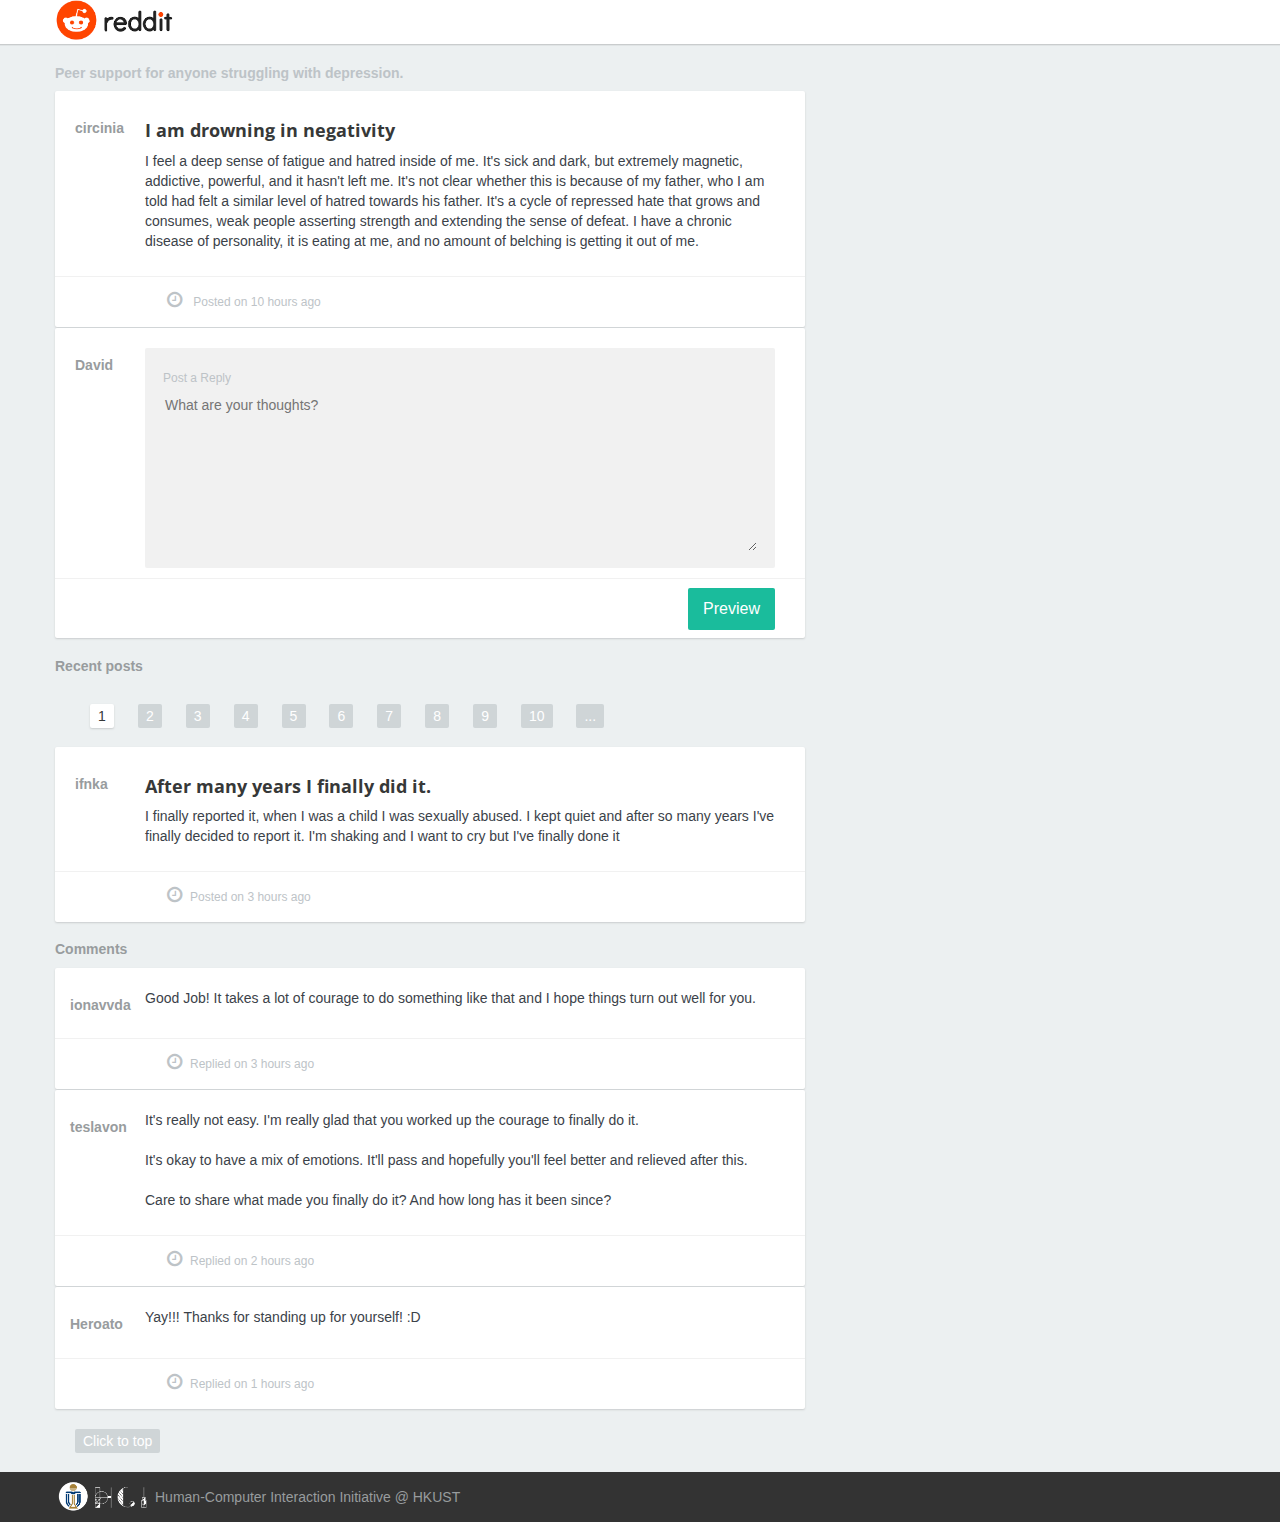
<file: forum_website/index.html>
<!DOCTYPE html>
<html lang="en">

<head>
    <meta charset="utf-8">
    <meta name="viewport" content="width=device-width, initial-scale=1">
    <title>		Mental Health Forum </title>

    <link rel="icon" href="reddit.png">

    <!-- Bootstrap -->
    <link href="css/bootstrap.min.css" rel="stylesheet">

    <!-- Custom -->
    <link href="css/custom.css" rel="stylesheet">

    <!-- HTML5 Shim and Respond.js IE8 support of HTML5 elements and media queries -->
    <!-- WARNING: Respond.js doesn't work if you view the page via file:// -->
    <!--[if lt IE 9]>
    <script src="https://oss.maxcdn.com/libs/html5shiv/3.7.0/html5shiv.js"></script>
    <script src="https://oss.maxcdn.com/libs/respond.js/1.4.2/respond.min.js"></script>
    <![endif]-->

    <!-- fonts -->
    <link
        href='http://fonts.googleapis.com/css?family=Open+Sans:300italic,400italic,600italic,700italic,800italic,400,300,600,700,800'
        rel='stylesheet' type='text/css'>
    <link rel="stylesheet" href="font-awesome-4.0.3/css/font-awesome.min.css">

    <!-- CSS STYLE-->
    <link rel="stylesheet" type="text/css" href="css/style.css" media="screen" />

    <!-- SLIDER REVOLUTION 4.x CSS SETTINGS -->
    <link rel="stylesheet" type="text/css" href="rs-plugin/css/settings.css" media="screen" />
    <script src="analyse.js"></script>

</head>

<body class="topic">

    <!-- <div class="container-fluid"> -->

    <!-- Slider -->
    <!-- <div class="tp-banner-container"> -->
    <!-- <div class="tp-banner"> -->
    <!-- <ul> -->
    <!-- SLIDE  -->
    <!-- <li data-transition="fade" data-slotamount="7" data-masterspeed="1500"> -->
    <!-- MAIN IMAGE -->
    <!-- <img src="images/slide.jpg" alt="slidebg1" data-bgfit="cover" data-bgposition="left top" -->
    <!-- data-bgrepeat="no-repeat"> -->
    <!-- LAYERS -->
    <!-- </li> -->
    <!-- </ul> -->
    <!-- </div> -->
    <!-- </div> -->
    <!-- //Slider -->
    <!-- </div> -->


        <div class="headernav" >
            <div class="container" >
                <div class="row" >
                    <div class="col-lg-1 col-xs-3 col-sm-2 col-md-2 logo "><img
                                src="reddit-long.png" height="40" width="120" alt="" /></div>
                    <!--<div class="col-lg-4 col-xs-12 col-sm-5 col-md-4 selecttopic">-->
                        <!--/r/depression-->
                    <!--</div>-->

                    <!--<div class="col-lg-4 col-xs-12 col-sm-5 col-md-4 avt">-->
                        <!--&lt;!&ndash;<div class="stnt pull-left">&ndash;&gt;-->
                            <!--&lt;!&ndash;<form action="03_new_topic.html" method="post" class="form">&ndash;&gt;-->
                                <!--&lt;!&ndash;<button class="btn btn-primary">Start New Topic</button>&ndash;&gt;-->
                            <!--&lt;!&ndash;</form>&ndash;&gt;-->
                        <!--&lt;!&ndash;</div>&ndash;&gt;-->
                        <!--&lt;!&ndash;<div class="env pull-left"><i class="fa fa-envelope"></i></div>&ndash;&gt;-->

                        <!--&lt;!&ndash;<div class="avatar pull-left dropdown">&ndash;&gt;-->
                            <!--&lt;!&ndash;<a data-toggle="dropdown" href="#"><img src="images/avatar.jpg" alt="" /></a> <b&ndash;&gt;-->
                                <!--&lt;!&ndash;class="caret"></b>&ndash;&gt;-->
                            <!--&lt;!&ndash;<div class="status green">&nbsp;</div>&ndash;&gt;-->
                            <!--&lt;!&ndash;<ul class="dropdown-menu" role="menu">&ndash;&gt;-->
                                <!--&lt;!&ndash;<li role="presentation"><a role="menuitem" tabindex="-1" href="#">My Profile</a></li>&ndash;&gt;-->
                                <!--&lt;!&ndash;<li role="presentation"><a role="menuitem" tabindex="-2" href="#">Inbox</a></li>&ndash;&gt;-->
                                <!--&lt;!&ndash;<li role="presentation"><a role="menuitem" tabindex="-3" href="#">Log Out</a></li>&ndash;&gt;-->
                                <!--&lt;!&ndash;<li role="presentation"><a role="menuitem" tabindex="-4"&ndash;&gt;-->
                                        <!--&lt;!&ndash;href="04_new_account.html">Create account</a></li>&ndash;&gt;-->
                            <!--&lt;!&ndash;</ul>&ndash;&gt;-->
                        <!--&lt;!&ndash;</div>&ndash;&gt;-->
                        <!--<div class="clearfix"></div>-->
                    <!--</div>-->
                </div>
            </div>
        </div>



    <section class="content">
        <div class="container">
            <div class="row">
                <div class="col-lg-8 breadcrumbf">
                    <h3>Peer support for anyone struggling with depression.</h3>
                </div>
            </div>
        </div>


        <div class="container">


            <div class="row col-lg-8 col-md-8">
                <div>

                    <!-- POST -->
                    <div class="post beforepagination">
                        <div class="topwrap">
                            <div class="userinfo pull-left">
                                <div class="avatar">
                                    <h5 style="font-weight: bold" id="OP-name">circinia</h5>
                                </div>


                            </div>
                            <div class="posttext pull-left">
                                <h2 style="font-weight: bold" id="OP-title">I am drowning in negativity</h2>
                                <p style="color: #3b4249" id="OP-content">
                                    I feel a deep sense of fatigue and hatred inside of me. It's sick and dark, but extremely magnetic, addictive, powerful, and it hasn't left me. It's not clear whether this is because of my father, who I am told had felt a similar level of hatred towards his father. It's a cycle of repressed hate that grows and consumes, weak people asserting strength and extending the sense of defeat. I have a chronic disease of personality, it is eating at me, and no amount of belching is getting it out of me.
                                </p>
                            </div>
                            <div class="clearfix"></div>
                        </div>
                        <div class="postinfobot">
                            <div class="posted pull-left"><i class="fa fa-clock-o"></i> Posted on 10 hours ago</div>

                            <div class="clearfix"></div>
                        </div>
                    </div><!-- POST -->

                    <div class="paginationf">
                        <!--<div class="pull-left"><a href="#" class="prevnext"><i class="fa fa-angle-left"></i></a></div>-->
                        <!-- <div class="pull-left">
                            <ul class="paginationforum">
                                <li class="hidden-xs"><a href="#">Your Reply</a></li>
                            </ul>
                        </div> -->
                        <!--<div class="pull-left"><a href="#" class="prevnext last"><i class="fa fa-angle-right"></i></a></div>-->
                        <div class="clearfix"></div>
                    </div>

                    <!-- POST -->
                    <div class="post" style="height: 310px; margin-top: 1px">
                        <!--<form  class="form" >-->
                            <div class="topwrap" style="height: 250px">
                                <div class="userinfo pull-left">
                                    <div class="avatar">
                                        <h5 style="font-weight: bold">David</h5>
                                    </div>

                                </div>
                                <div class="posttext pull-left">
                                    <div class="textwraper" style="height: 220px">
                                        <div class="postreply">Post a Reply</div>
                                        <textarea name="reply" id="reply"
                                            placeholder="What are your thoughts?" style="height: 160px;color: #3b4249"></textarea>
                                    </div>
                                </div>
                                <div class="clearfix"></div>
                            </div>
                            <div class="postinfobot">

                                <!--<div class="notechbox pull-left">-->
                                <!--<input type="checkbox" name="note" id="note" class="form-control" />-->
                                <!--</div>-->


                                <div class="pull-right postreply">
                                    <!--<div class="pull-left smile"><a href="#"><i class="fa fa-smile-o"></i></a></div>-->
                                    
                                    <div id='submit_btn' class="pull-left" style='display: none'>
                                       <button onclick='submit_one()' class="btn btn-primary" style="margin-right: 10px">Continue to submit</button>
                                       &nbsp &nbsp &nbsp &nbsp &nbsp &nbsp &nbsp &nbsp &nbsp &nbsp &nbsp &nbsp &nbsp &nbsp &nbsp &nbsp &nbsp &nbsp &nbsp &nbsp &nbsp &nbsp &nbsp &nbsp &nbsp
                                       &nbsp &nbsp &nbsp &nbsp &nbsp &nbsp &nbsp &nbsp &nbsp &nbsp &nbsp &nbsp &nbsp &nbsp &nbsp &nbsp &nbsp &nbsp &nbsp &nbsp &nbsp &nbsp &nbsp &nbsp &nbsp
                                       
                                    </div>
                                    <div class="pull-left">
                                        <button id='preview_btn' onclick='preview()' class="btn btn-primary">Preview</button>
                                    </div>
                                    <div class="clearfix"></div>
                                </div>


                                <!-- <div class="clearfix"></div> -->
                            </div>
                        <!--</form>-->
                    </div><!-- POST -->



                    <div class="paginationf">
                        <!--<div class="pull-left"><a href="#" class="prevnext"><i class="fa fa-angle-left"></i></a></div>-->
                        <div class="pull-left">
                            <h3>Recent posts</h3>
                            <!-- <ul class="paginationforum">
                                <li class="hidden-xs"><a>Other Posts That you may Learn from.</a></li>
                            </ul> -->
                        </div>
                        <!--<div class="pull-left"><a href="#" class="prevnext last"><i class="fa fa-angle-right"></i></a></div>-->
                        <div class="clearfix"></div>
                    </div>

                    <div class="container">
                        <div class="col-lg-8 col-xs-12 col-md-8">
                            <div class="pull-left">
                                <ul class="paginationforum">
                                    <li onclick="changePage(this.id)" id="bp1" ><a class="active" id="tp1">1</a></li>
                                    <li onclick="changePage(this.id)" id="bp2"><a id="tp2">2</a></li>
                                    <li onclick="changePage(this.id)" id="bp3"><a id="tp3">3</a></li>
                                    <li onclick="changePage(this.id)" id="bp4"><a id="tp4">4</a></li>
                                    <li onclick="changePage(this.id)" id="bp5"><a id="tp5">5</a></li>
                                    <li onclick="changePage(this.id)" id="bp6"><a id="tp6">6</a></li>
                                    <li onclick="changePage(this.id)" id="bp7"><a id="tp7">7</a></li>
                                    <li onclick="changePage(this.id)" id="bp8"><a id="tp8">8</a></li>
                                    <li onclick="changePage(this.id)" id="bp9"><a id="tp9">9</a></li>
                                    <li onclick="changePage(this.id)" id="bp10"><a id="tp10">10</a></li>
                                    <li ><a>...</a></li>
                                </ul>
                            </div>
                        </div>
                    </div>

                    <div class="container" style="width: 1140px">
                        <div class="row" id="sampleQuestion" >

                            <!--First Page-->
                            <div class="col-lg-8 col-md-8" id='Page1' >

                                <!-- POST -->
                                <div class="post beforepagination">
                                    <div class="topwrap">
                                        <div class="userinfo pull-left">
                                            <div class="avatar">
                                            <h5 style="font-weight: bold">ifnka</h5>
                                            </div>
                                        </div>
                                        <div class="posttext pull-left">
                                            <h2 style="font-weight: bold">After many years I finally did it.</h2>
                                            <p style="color: #3b4249">I finally reported it, when I was a child I was sexually abused.
                                                I kept quiet and after so many years I've finally decided to report it.
                                                I'm shaking and I want to cry but I've finally done it</p>
                                        </div>
                                        <div class="clearfix"></div>
                                        <div class="postinfobot">
                                            <!--<p>Replies for the first post</p>-->
                                            <div class="posted pull-left"><i class="fa fa-clock-o"></i>Posted on 3 hours ago</div>

                                            <div class="clearfix"></div>
                                        </div>
                                    </div>

                                </div><!-- POST -->

                                <div class="paginationf">
                                    <div class="pull-left">
                                        <h3>Comments</h3>

                                    </div>
                                    <div class="clearfix"></div>
                                </div>

                                <!--&lt;!&ndash; POST &ndash;&gt;-->
                                <div class="post" >

                                    <div class="topwrap">
                                        <div class="userinfo pull-left">
                                            <h5 style="font-weight: bold">ionavvda</h5>
                                        </div>
                                        <div class="posttext pull-left">
                                            <p>Good Job! It takes a lot of courage to do something like that and I hope things turn out well for you.</p>
                                        </div>
                                        <div class="clearfix"></div>
                                    </div>
                                    <div class="postinfobot">


                                        <div class="posted pull-left"><i class="fa fa-clock-o"></i>Replied on 3
                                            hours ago</div>

                                        <div class="clearfix"></div>
                                    </div>
                                </div>

                                <!--&lt;!&ndash; POST &ndash;&gt;-->
                                <div class="post">

                                    <div class="topwrap">
                                        <div class="userinfo pull-left">
                                            <h5 style="font-weight: bold">teslavon</h5>
                                        </div>
                                        <div class="posttext pull-left">
                                            <p>
                                                It's really not easy. I'm really glad that you worked up the courage to finally do it. <br><br>
                                                It's okay to have a mix of emotions. It'll pass and hopefully you'll feel better and relieved after this. <br><br>
                                                Care to share what made you finally do it? And how long has it been since?

                                            </p>
                                        </div>
                                        <div class="clearfix"></div>
                                    </div>
                                    <div class="postinfobot">
                                        <div class="posted pull-left"><i class="fa fa-clock-o"></i>Replied on 2
                                            hours ago</div>
                                        <div class="clearfix"></div>
                                    </div>
                                </div>
                                <!-- POST -->
                                <!--&lt;!&ndash; POST &ndash;&gt;-->
                                <div class="post" >

                                    <div class="topwrap">
                                        <div class="userinfo pull-left">
                                            <h5 style="font-weight: bold">Heroato</h5>
                                        </div>
                                        <div class="posttext pull-left">
                                            <p>
                                                Yay!!! Thanks for standing up for yourself! :D

                                            </p>
                                        </div>
                                        <div class="clearfix"></div>
                                    </div>
                                    <div class="postinfobot">
                                        <div class="posted pull-left"><i class="fa fa-clock-o"></i>Replied on 1
                                            hours ago</div>
                                        <div class="clearfix"></div>
                                    </div>
                                </div>
                                <!-- POST -->
                            </div>


                            <!--Second Page-->
                            <div class="col-lg-8 col-md-8" id="Page2" style='display:none;'>

                                <!-- POST -->
                                <div class="post beforepagination">
                                    <div class="topwrap">
                                        <div class="userinfo pull-left">
                                            <div class="avatar">
                                                <h5 style="font-weight: bold">Deadrose</h5>
                                            </div>
                                        </div>
                                        <div class="posttext pull-left">
                                            <h2 style="font-weight: bold">Is anyone there to read this right now? I hope so.
                                            </h2>
                                            <p style="color: #3b4249">I had a very rough night tonight. I've been crying slowly for about an hour now.
                                                I'm actually trying to get some sleep, but there's stuff eating at me. <br>

                                                I got into an argument with my husband. Well, I wouldn't say argument really, but it was a heart wrenching conversation.
                                                Right now, my husband is 200+ miles away for some Army stuff and won't be home for 2 weeks. He's very stressed about not
                                                being here because we may be expecting and I have some other stuff going on. <br>

                                                Tonight, his stress got to him and he got very insecure about things. It happens rarely, he's getting help, but tonight,
                                                I can't stop thinking about it. I've been laying down, thinking about it, reading it over. <br>

                                                I struggle with my own issues, depression being a major one, and I feel so crappy over what happened. I'm beating myself up over it.
                                                Eating myself alive. I feel like a failed wife. A failed best friend. I'm supposed to be there for him, to help, and I can't. He's
                                                so far away. I try to over the phone or text, but it doesn't help. I don't know what to do. I'm not suicidal, but I really just wanted
                                                to vent I guess. My eyes hurt from the amount of crying I've done. Idk when I'll stop, but ik I will eventually. <br>

                                                Anyway, thank you for reading this post. Writing helped a lot, so thank you.</p>
                                        </div>
                                        <div class="clearfix"></div>
                                        <div class="postinfobot">
                                            <!--<p>Replies for the first post</p>-->
                                            <div class="posted pull-left"><i class="fa fa-clock-o"></i>Posted on 5 hours ago</div>

                                            <div class="clearfix"></div>
                                        </div>
                                    </div>

                                </div><!-- POST -->

                                <div class="paginationf">
                                    <div class="pull-left">
                                        <h3>Comments</h3>

                                    </div>
                                    <div class="clearfix"></div>
                                </div>

                                <!--&lt;!&ndash; POST &ndash;&gt;-->
                                <div class="post" >

                                    <div class="topwrap">
                                        <div class="userinfo pull-left">
                                            <h5 style="font-weight: bold">salvyg12</h5>
                                        </div>
                                        <div class="posttext pull-left">
                                            <p>Your husband obviously loves you and love him as well, and that is beautiful on its own.
                                                And you have a baby, the child of the love of your life, so technically hes not far away but
                                                instead with you embracing your love and warmth. And when your husband comes back you embrace
                                                his love and warmth</p>
                                        </div>
                                        <div class="clearfix"></div>
                                    </div>
                                    <div class="postinfobot">

                                        <div class="posted pull-left"><i class="fa fa-clock-o"></i>Replied on 5
                                            hours ago</div>
                                        <div class="clearfix"></div>
                                    </div>
                                </div><!-- POST -->

                                <!--POST-->
                                <div class="post">

                                    <div class="topwrap">
                                        <div class="userinfo pull-left">
                                            <h5 style="font-weight: bold">snowom</h5>
                                        </div>
                                        <div class="posttext pull-left">
                                            <p>we all cycle through periods of happy and well not happy. you do not need to fix
                                                it all you need to do is listen we are all human at the end of the day and thus it is
                                                impossible for us to "fix" everything for our SO but we can try and be supportive but
                                                don't let you paint yourself into a corner thinking support means you need to fix it
                                                at most it could just be replying that you love him and you understand so in a few hours
                                                time he can look at the phone and think damn she does care</p>
                                        </div>
                                        <div class="clearfix"></div>
                                    </div>
                                    <div class="postinfobot">

                                        <div class="posted pull-left"><i class="fa fa-clock-o"></i>Replied on 4
                                            hours ago</div>
                                        <div class="clearfix"></div>
                                    </div>
                                </div>
                                <!--POST-->

                                <!--POST-->
                                <div class="post">

                                    <div class="topwrap">
                                        <div class="userinfo pull-left">
                                            <h5 style="font-weight: bold">salvyg12</h5>
                                        </div>
                                        <div class="posttext pull-left">
                                            <p>He just misses you, and you miss him. Just think about how hard you will
                                                hold him and he comes home. Think about his ear against your belly and
                                                all the delicious food you can eat together</p>
                                        </div>
                                        <div class="clearfix"></div>
                                    </div>
                                    <div class="postinfobot">

                                        <div class="posted pull-left"><i class="fa fa-clock-o"></i>Replied on 4
                                            hours ago</div>
                                        <div class="clearfix"></div>
                                    </div>
                                </div>
                                <!--EPOST-->




                            </div>

                            <!--Third Page-->
                            <div class="col-lg-8 col-md-8" id="Page3" style='display:none;'>
                                <!-- POST -->
                                <div class="post beforepagination">
                                    <div class="topwrap">
                                        <div class="userinfo pull-left">
                                            <div class="avatar">
                                                <h5 style="font-weight: bold">negahk</h5>
                                            </div>
                                        </div>
                                        <div class="posttext pull-left">
                                            <h2 style="font-weight: bold">Is it possible to function without antidepressants?
                                            </h2>
                                            <p style="color: #3b4249">Hey guys, so I really need some insight from others. As the title says,
                                                I would like to know about anyone’s experiences with antidepressants and (if possible) those who stopped using them.

                                                A lil of a backstory of myself, my entire life I’ve never really known a life where I appreciated myself, I always thought,
                                                well, not being here was the better option. As I grew older and honestly learned about mental illness, I found support in
                                                different places to which brings me to where I am now. It was a PROCESS let me tell you, but now I can genuinely say I feel better,
                                                I’ve been able to experience different things in my life that I never considered possible for me, I guess. I know a big influence
                                                to this new (perspective?) in my life is my meds, I know they have helped me a lot, but is it possible to feel this way without them?
                                                If you are living without them, how’s it going? I really appreciate any thoughts, and thanks for making it all the way to the end! ❤️</p>
                                        </div>
                                        <div class="clearfix"></div>
                                        <div class="postinfobot">
                                            <!--<p>Replies for the first post</p>-->
                                            <div class="posted pull-left"><i class="fa fa-clock-o"></i>Posted on 5 hours ago</div>

                                            <div class="clearfix"></div>
                                        </div>
                                    </div>

                                </div><!-- POST -->

                                <div class="paginationf">
                                    <div class="pull-left">
                                        <h3>Comments</h3>

                                    </div>
                                    <div class="clearfix"></div>
                                </div>

                                <!--&lt;!&ndash; POST &ndash;&gt;-->
                                <div class="post" >

                                    <div class="topwrap">
                                        <div class="userinfo pull-left">
                                            <h5 style="font-weight: bold">blenul</h5>
                                        </div>
                                        <div class="posttext pull-left">
                                            <p>This is really interesting to me. My first bout with antidepressants/antianxiety medication was 4 years ago now,
                                                and it's been an on/off relationship. About a year ago I had a test that concluded I didn't have a the proper
                                                liver enzyme to process most medication. I've never enjoyed the feeling of going and testing medication,
                                                and it's always been something I could potentially use to abuse myself with. <br><br>

                                                So! With that said, I was surprise that when I had stopped entirely taking medication about six-seven months ago
                                                that I was okay. I went through three major life events, and while I felt like crap, I still was here.
                                                I'm just now getting my life back together, but I wouldn't be opposed to trying to get onto something
                                                to try preserving the progress I made. <br><br>

                                                That being said, if you are doing well, I'd advise the whole, "If it ain't broke, don't fix it" mentality.
                                            </p>
                                        </div>
                                        <div class="clearfix"></div>
                                    </div>
                                    <div class="postinfobot">
                                        <div class="posted pull-left"><i class="fa fa-clock-o"></i>Replied on 5
                                            hours ago</div>
                                        <div class="clearfix"></div>
                                    </div>
                                </div><!-- POST -->


                                <div class="post">

                                    <div class="topwrap">
                                        <div class="userinfo pull-left">
                                            <h5 style="font-weight: bold">Azudra</h5>
                                        </div>
                                        <div class="posttext pull-left">
                                            <p>I've stopped taking my antidepressants a few weeks ago. My life sucked,
                                                I had zero energy and a single day of work was enough to make me want to die.
                                                Now without them I seem to have much more energy and I feel less tired. But as
                                                this will be my first day at work after two weeks off I'll see if I'm back to "I
                                                want to die" this afternoon.
                                            </p>
                                        </div>
                                        <div class="clearfix"></div>
                                    </div>
                                    <div class="postinfobot">
                                        <div class="posted pull-left"><i class="fa fa-clock-o"></i>Replied on 3
                                            hours ago</div>
                                        <div class="clearfix"></div>
                                    </div>
                                </div>

                                <div class="post">

                                    <div class="topwrap">
                                        <div class="userinfo pull-left">
                                            <h5 style="font-weight: bold">musica</h5>
                                        </div>
                                        <div class="posttext pull-left">
                                            <p>I have been on and off a couple times. Thankfully while on them I could
                                                learn and teach myself how to create joy and accept it from others without
                                                the help of drugs. However I’m not perfect and should honestly talk with my doctor again.
                                                It’s possible to function without antidepressants, but everyone is different
                                            </p>
                                        </div>
                                        <div class="clearfix"></div>
                                    </div>
                                    <div class="postinfobot">
                                        <div class="posted pull-left"><i class="fa fa-clock-o"></i>Replied on 1
                                            hours ago</div>
                                        <div class="clearfix"></div>
                                    </div>
                                </div>


                                <!--&lt;!&ndash; POST &ndash;&gt;-->
                                <!--<div class="post">-->
                                    <!--<div class="topwrap">-->
                                        <!--<div class="userinfo pull-left">-->
                                            <!--<div class="avatar">-->
                                                <!--<h5 style="font-weight: bold">uvcnka</h5>-->
                                            <!--</div>-->

                                            <!--&lt;!&ndash;<div class="icons">&ndash;&gt;-->
                                            <!--&lt;!&ndash;<img src="images/icon3.jpg" alt="" /><img src="images/icon4.jpg" alt="" /><img src="images/icon5.jpg" alt="" /><img src="images/icon6.jpg" alt="" />&ndash;&gt;-->
                                            <!--&lt;!&ndash;</div>&ndash;&gt;-->
                                        <!--</div>-->
                                        <!--<div class="posttext pull-left">-->

                                            <!--<blockquote>-->
                                                <!--<span class="original">Original Posted by - theguy_21:</span>-->
                                                <!--Did you see that Dove ad pop up in your Facebook feed this year? How-->
                                                <!--about the Geico camel one?-->
                                            <!--</blockquote>-->
                                            <!--<p>Toronto Mayor Rob Ford does not have a bigger fan than "Anchorman's"-->
                                                <!--Ron Burgundy. In fact, Burgundy wants Ford to be re-elected so much,-->
                                                <!--that he agreed to sing the campaign song Brien. The tune in question-->
                                                <!--...</p>-->
                                        <!--</div>-->
                                        <!--<div class="clearfix"></div>-->
                                    <!--</div>-->
                                    <!--<div class="postinfobot">-->

                                        <!--<div class="posted pull-left"><i class="fa fa-clock-o"></i> Posted on : 20-->
                                            <!--Nov @ 9:50am</div>-->
                                        <!--<div class="clearfix"></div>-->
                                    <!--</div>-->
                                <!--</div>&lt;!&ndash; POST &ndash;&gt;-->

                            </div>

                            <!--4th Page-->
                            <div class="col-lg-8 col-md-8" id='Page4' style='display:none;' >

                                <!-- POST -->
                                <div class="post beforepagination">
                                    <div class="topwrap">
                                        <div class="userinfo pull-left">
                                            <div class="avatar">
                                                <h5 style="font-weight: bold">kkmsuf</h5>
                                            </div>
                                        </div>
                                        <div class="posttext pull-left">
                                            <h2 style="font-weight: bold">Anyone else's depression made worse by the way the world is?</h2>
                                            <p style="color: #3b4249">I'm constantly so angry that I have to do all these things i dont
                                                want to do just so i can continue living, which I'm not even interested in doing.
                                                I'm angry I'm in a major that I hate and that the fields I was interested in make so
                                                little money that the field isnt even worth pursuing imo. I'm angry I'm going to have
                                                to work +8 hours a day 5 days a week in a job I dont like, I'm angry that i have to
                                                spend my mornings getting ready and driving to a job i won't like. Ill get shit benefits
                                                and 10 days vacation a year, so for the next 30 years I get to be miserable with the exception
                                                of 10 days out of the year when I can travel which is the only thing I'm interested in anymore.
                                                Probably what makes me the most angry is seeing all these talentless people on YouTube making
                                                millions for being morons while I have to go to school for 4 years to even make a livable wage
                                                and it pisses me off.  I get the whole "life isnt fair" thing but I can't stop being angry about
                                                it and everyday it gets worse.</p>
                                        </div>
                                        <div class="clearfix"></div>
                                        <div class="postinfobot">
                                            <!--<p>Replies for the first post</p>-->
                                            <div class="posted pull-left"><i class="fa fa-clock-o"></i>Posted on 8 hours ago</div>

                                            <div class="clearfix"></div>
                                        </div>
                                    </div>

                                </div><!-- POST -->

                                <div class="paginationf">
                                    <div class="pull-left">
                                        <h3>Comments</h3>

                                    </div>
                                    <div class="clearfix"></div>
                                </div>

                                <!--&lt;!&ndash; POST &ndash;&gt;-->
                                <div class="post" >

                                    <div class="topwrap">
                                        <div class="userinfo pull-left">
                                            <h5 style="font-weight: bold">robyn23</h5>
                                        </div>
                                        <div class="posttext pull-left">
                                            <p>That is basically the reason for my depression. Still not sure if I am actually
                                                depressed, but I have this constant anger for society and the way things are.
                                                I want time, money, so I can do things that I want to do. The world wouldn't be
                                                so bad then. Why does shit have to be like this? It never ends.</p>
                                        </div>
                                        <div class="clearfix"></div>
                                    </div>
                                    <div class="postinfobot">
                                        <div class="posted pull-left"><i class="fa fa-clock-o"></i>Replied on 8
                                            hours ago</div>

                                        <div class="clearfix"></div>
                                    </div>
                                </div>

                                <!--&lt;!&ndash; POST &ndash;&gt;-->
                                <div class="post">

                                    <div class="topwrap">
                                        <div class="userinfo pull-left">
                                            <h5 style="font-weight: bold">dsjafkj</h5>
                                        </div>
                                        <div class="posttext pull-left">
                                            <p>
                                                I don't fucking get it either man. <br><br>

                                                I don't like doing all the things im "supposed " to do, but to succeed in life I need to do those things. It's not in a "this sucks but gets me to a better place" way, I'll do shitty stuff and fun stuff, but none of it is very stimulating, even the good parts, they don't weigh out the bad. So I just suffer untill I die? Guess so lolz.<br><br>

                                                Life isn't fair and people are content with that but I'm not. It sometimes feels like everyone is just lying to themselves to get by.

                                            </p>
                                        </div>
                                        <div class="clearfix"></div>
                                    </div>
                                    <div class="postinfobot">
                                        <div class="posted pull-left"><i class="fa fa-clock-o"></i>Replied on 7
                                            hours ago</div>
                                        <div class="clearfix"></div>
                                    </div>
                                </div>
                                <!-- POST -->
                                <!--&lt;!&ndash; POST &ndash;&gt;-->
                                <div class="post">

                                    <div class="topwrap">
                                        <div class="userinfo pull-left">
                                            <h5 style="font-weight: bold">yhiva</h5>
                                        </div>
                                        <div class="posttext pull-left">
                                            <p>
                                                Dude literally 95% of my problems would be fixed if I got a good 10-20k sum. Now I’m starting to think if I could actually afford food despite all the work I’ve done and I felt like society was trying to help me and genuinely cared about my positive net contribution and wanted to see me to continue being a productive member, I wouldn’t want to just throw everything away and give up. <br><br>

                                                I used to work assembly line moving and packing 50lb boxes literally all day in a chicken plant with overtime. I was exhausted as fuck all the time not to mention all the severe soreness, repetitive strain injuries, biohazards, even a knee infection that could’ve gotten bad. I even got electrocuted a couple times and almost got fingers broken, as a guitarist that’s fun. Insurance, bills, medical, could barely even afford rent anyway. I had to pretend the most excruciating muscle I’ve ever pulled, in my shoulder/arm, didn’t hurt so I wouldn’t lose my job. Now I get debilitating migraines! (Which I call a Job-stopper!) and have severe depression which causes a feedback loop so all this started to topple because there are some days that I’m just not going to come in, which makes it even worse, so what am I supposed to do because I can’t “suck it up?” Who the fuck would be cool with that? I wish I could work like I used to but something changed and I can’t. If this made sense to me and I could fix it then I fucking would and I’d get my life back but it’s not easy, otherwise it wouldn’t be a problem now would it? I really wonder how the actual fuck anyone like me gets anything done, and how to survive with what society expects of you at that point. Oh okay I’ll just die then. Fuck you too. I just feel like the only option I’m given is to endure my agonies and work until my loved ones are gone so I can die seeking desperate relief. Fuck that shit. Even the damn factory was more understanding than other jobs, it got to where I skipped half the days of work sometimes and they never fired me because I worked that fucking hard, I was so valuable to that company that they literally just begged me to show up and gave me hugs when I did. Felt very good at times like that, at least I’m not losing my job and they understand. That was a pocket sense of a community that I think we desperately need and are moving away from as a culture perhaps. Support, like when someone in the village is depressed every neighbor comes together with song and dance and they find them a new purpose and ensure they can reintegrate them into society. In the US you take potentially dangerous drugs that don’t work for half of all people to say the least, and you talk to people you can’t touch about bad things that have happened to you in a small room. I get it but for me it’s not enough, just makes me more poor and angry that there’s no legit way for me to feel better without losing more resources. Well eventually I couldn’t even keep that factory shit up. Restaurants have been far less forgiving. “You gotta come in if ur scheduled u kno” motherfucker I know that, but I’m not coming in some days because I’m throwing up and useless, so I just deserve to get fired and die then because I can’t 100% reliably come into any job anymore? And this is all my fault because any unemployed person is just lazy? How is anyone still working? Nobody’s allowed to get sick or have a fucking day to grieve a horrible tragedy? Because it was relatively fucking easy working in the factory feeling a false sense of security getting that big paycheck every week but I don’t understand how anyone can live like this because at the end of the day it’s not enough. We get sick and die, all of which is paid for. Most of our bills are for essentials and they bankrupt us. Most people work paycheck to paycheck in the us and I am appalled by that, how tf is that acceptable? I remember relating to forest dwellers in Indonesia I think (maybe wrong), they were saying “In the forest we had everything we needed. We had abundance and lived in harmony with nature. Now we only worry about money, and it is so hard to get. We struggle all the time now.” I’ve worked my ass off and all I feel I’ve gotten for it is depressed, into a hole of despair that I’ve spent my life wary of and then used all my savings trying to get out of. Now it’s like I’m at rock bottom but somehow worse than when I started. I can’t climb up the ladder because all the bottom rungs are gone and I’m too broken to jump anymore. I have lost faith in the system of “work hard and you’ll do alright in life” because I’ve tried to do literally everything I could to build a live worth living and instead I feel like I’ve been not only spat at in my face, but society kicks me in the teeth while I’m down asking for help and says it’s not good enough. I feel I have done everything right and yet I am punished for excelling. I often feel like I have discovered to my horror that a machine-like matrix of self-justifying cultural lies has captured me and enslaved me as a pack mule, and I am forced against my will to conform, or to suffer as myself and die. The truth is that I still work very hard even if our culture refuses to acknowledge it as real work. I for example compose lengthy complex songs, make paintings in many styles, all kinds of art and other tangible things that I know are valuable to people and I could even live off it if I suffered long enough to get the ball rolling. I have decided that I will never work in the way these people want me to because I can never be anything other than what I am. I will suffer to do MY work. I think it is unreasonable to expect someone to cut off their edges to conform if it would destroy them. I think of the picture with the line of different animals in front of a tree with the monkey, standing next to the fish in a bowl. And the test for “fairness” is that everyone climbs the same tree. The monkeys are like fuck yeah and the fish obviously realize this is bullshit and unfair to them but this is a climber’s world and if they were ‘reasonable’ they’d adapt. Well if we’re honest with ourselves we know there are different measuring sticks for success and we can’t expect everyone to live exactly the same way. Everyone has strengths and weaknesses that are unique and benefit society in completely different ways and it would be cool if the system encouraged us to focus on our strengths like funneling into technical schools or whatever. (Rather than “if you can’t fly you’re fucked but you can only blame your own genetics.”) Schooling especially should ideally function like a sorting system to help people find their best fit into society, rather than making everyone chase and worry about numbers and marks and that’s it. So much to talk about, hope this isn’t too disjointed or confusing to read. I relate to a lot and there’s so much to say.

                                            </p>
                                        </div>
                                        <div class="clearfix"></div>
                                    </div>
                                    <div class="postinfobot">
                                        <div class="posted pull-left"><i class="fa fa-clock-o"></i>Replied on 6
                                            hours ago</div>
                                        <div class="clearfix"></div>
                                    </div>
                                </div>
                                <!-- POST -->
                                <div class="post" >

                                    <div class="topwrap">
                                        <div class="userinfo pull-left">
                                            <h5 style="font-weight: bold">nzbvbf</h5>
                                        </div>
                                        <div class="posttext pull-left">
                                            <p>
                                                Not only exactly this, but I KNOW my depression is worse by social media/technology advancements. I have to use social media for a business I own, so deleting it is not an option. I hate always carrying a phone on me and pointlessly scrolling. I just want to throw it away and forget everything I’ve known about the internet being at my fingertips.
                                            </p>
                                        </div>
                                        <div class="clearfix"></div>
                                    </div>
                                    <div class="postinfobot">
                                        <div class="posted pull-left"><i class="fa fa-clock-o"></i>Replied on 6
                                            hours ago</div>
                                        <div class="clearfix"></div>
                                    </div>
                                </div>



                            </div>

                            <!--5th Page-->
                            <div class="col-lg-8 col-md-8" id='Page5' style='display:none;'>

                                <!-- POST -->
                                <div class="post beforepagination">
                                    <div class="topwrap">
                                        <div class="userinfo pull-left">
                                            <div class="avatar">
                                                <h5 style="font-weight: bold">Merlock</h5>
                                            </div>
                                        </div>
                                        <div class="posttext pull-left">
                                            <h2 style="font-weight: bold">It's the boredom that's killing me
                                            </h2>
                                            <p style="color: #3b4249">One of the reasons it took me so long to clue into the fact that I had depression is because for me depression isn't sadness or anger (although it can be that too), it's boredom. I remember being a little girl and telling my mother I was bored to which she would often offer suggestions of what I could do and I'd feel bereft because bored to me didn't mean not having anything to do, it was that I wasn't interested in anything, and why didn't my mother understand this?<br><br>

                                                I'm still bored. I'm so bored it's killing me.<br><br>

                                                While I was in school I was able to tell myself that my situation was temporary, that it would get better, that I'd get a job I actually enjoyed, a place of my own that I would actually be happy to live in and look after, hobbies, perhaps a life partner and a cat that I would enjoy spending time with. I tried to fool myself into thinking that I'd suddenly become interested in things, that I wouldn't mind going to work, that I'd actually want to take care of myself and my things, that I'd actually be interested enough in other people to want to make friends and have a romantic relationship, but now all I can see before me is an endless expanse of boredom.<br><br>

                                                Work is boring, chores are boring, people are boring, life is boring, and I just want it all to end. I'm not a thrill seeker (I'm too anxious for that), but even if you were to ask me how I felt about vacations or amusement parks my answer would be "It was boring" could scare me half to death but I've been scared half to death a thousand times and that makes it boring.<br><br>

                                                I somehow feel that I've done everything there is to do in life even though there is obviously a lot I haven't done. But I feel so numb to it all it feels like it doesn't matter, I can predict how something like marriage or retirement or kids would make me feel: bored, so why does it matter if I actually experience these things or not?<br><br>

                                                It's funny in a sardonic sort of way that the cure for this boredom, this anhedonia, is to do the things I used to enjoy, but I don't remember ever enjoying something, depression hit me too early in life for me to even develop hobbies or discover things I liked. It seems like such a silly reason to contemplate killing yourself over, to end it because you're bored, but if you think of life in terms of a video game is that not what you do? If you don't like the game you quit, if you're bored with it you probably don't like it. So why am I still playing?<br><br>
                                            </p>
                                        </div>
                                        <div class="clearfix"></div>
                                        <div class="postinfobot">
                                            <!--<p>Replies for the first post</p>-->
                                            <div class="posted pull-left"><i class="fa fa-clock-o"></i>Posted on 15 hours ago</div>

                                            <div class="clearfix"></div>
                                        </div>
                                    </div>

                                </div><!-- POST -->

                                <div class="paginationf">
                                    <div class="pull-left">
                                        <h3>Comments</h3>

                                    </div>
                                    <div class="clearfix"></div>
                                </div>

                                <!--&lt;!&ndash; POST &ndash;&gt;-->
                                <div class="post">

                                    <div class="topwrap">
                                        <div class="userinfo pull-left">
                                            <h5 style="font-weight: bold">ss-squad</h5>
                                        </div>
                                        <div class="posttext pull-left">
                                            <p>Probably because you're bound to your biology and your self-preservation instinct is still dominant. At least that's what I think is the case with me.<br><br>

                                                The boredom's killing me as well. I might enjoy something for a few days at best but whatever interest there was quickly fades and feels forced and artificial. Each day that passes feels terribly empty and unnecessary. I'm even starting to get bored of pot which has been my only relief for the past months lol. I think a good question that summarizes all of this is simply "why?" (not enough energy/motivation to come up with the rest)</p>
                                        </div>
                                        <div class="clearfix"></div>
                                    </div>
                                    <div class="postinfobot">


                                        <div class="posted pull-left"><i class="fa fa-clock-o"></i>Replied on 14
                                            hours ago</div>

                                        <div class="clearfix"></div>
                                    </div>
                                </div>

                                <!--&lt;!&ndash; POST &ndash;&gt;-->
                                <div class="post">

                                    <div class="topwrap">
                                        <div class="userinfo pull-left">
                                            <h5 style="font-weight: bold">fnmabf</h5>
                                        </div>
                                        <div class="posttext pull-left">
                                            <p>
                                                I understand as a drug user who is now on probation. My brain is fried. This particular Reddit is a great distraction though. Been over a year and I still got at least one year to go. Could be more if my PO so wills it.

                                            </p>
                                        </div>
                                        <div class="clearfix"></div>
                                    </div>
                                    <div class="postinfobot">
                                        <div class="posted pull-left"><i class="fa fa-clock-o"></i>Replied on 10
                                            hours ago</div>
                                        <div class="clearfix"></div>
                                    </div>
                                </div>
                                <!-- POST -->
                                <!--&lt;!&ndash; POST &ndash;&gt;-->
                                <div class="post" >

                                    <div class="topwrap">
                                        <div class="userinfo pull-left">
                                            <h5 style="font-weight: bold">vanlva</h5>
                                        </div>
                                        <div class="posttext pull-left">
                                            <p>
                                                https://amp.mindbodygreen.com/articles/5-things-everyone-should-know-about-acceptance--13730 <br><br>

                                                https://www.psychologytoday.com/us/blog/your-emotional-meter/201708/important-tips-how-let-go-and-free-yourself
                                            </p>
                                        </div>
                                        <div class="clearfix"></div>
                                    </div>
                                    <div class="postinfobot">
                                        <div class="posted pull-left"><i class="fa fa-clock-o"></i>Replied on 9
                                            hours ago</div>
                                        <div class="clearfix"></div>
                                    </div>
                                </div>
                                <!-- POST -->
                            </div>

                            <!--6th Page-->
                            <div class="col-lg-8 col-md-8" id='Page6' style='display:none;'>

                                <!-- POST -->
                                <div class="post beforepagination">
                                    <div class="topwrap">
                                        <div class="userinfo pull-left">
                                            <div class="avatar">
                                                <h5 style="font-weight: bold">bvjvjaf</h5>
                                            </div>
                                        </div>
                                        <div class="posttext pull-left">
                                            <h2 style="font-weight: bold">Need advice</h2>
                                            <p style="color: #3b4249">Hi I’ve never learned how to talk about my feelings but I want to, I just don’t know where to start and how to not feel like i look like I’m just begging for attention when I genuinely need to talk it all out and to work things down inside of me. How can I change this? How can I not feel so awkward about it all? Where’s a good place to start or is it kinda just to late and I’m stuck like chuck? Please help, yours truly, a sad individual. Thank you</p>
                                        </div>
                                        <div class="clearfix"></div>
                                        <div class="postinfobot">
                                            <!--<p>Replies for the first post</p>-->
                                            <div class="posted pull-left"><i class="fa fa-clock-o"></i>Posted on 20 hours ago</div>

                                            <div class="clearfix"></div>
                                        </div>
                                    </div>

                                </div><!-- POST -->

                                <div class="paginationf">
                                    <div class="pull-left">
                                        <h3>Comments</h3>

                                    </div>
                                    <div class="clearfix"></div>
                                </div>

                                <!--&lt;!&ndash; POST &ndash;&gt;-->
                                <div class="post">

                                    <div class="topwrap">
                                        <div class="userinfo pull-left">
                                            <h5 style="font-weight: bold">buzzion</h5>
                                        </div>
                                        <div class="posttext pull-left">
                                            <p>is there anybody in your life that you can trust/confide in to talk about how you’ve been feeling? <br><br>

                                                they may not be able to do much to help, but it’s a small step in a big direction, learning how to express how you feel.</p>
                                        </div>
                                        <div class="clearfix"></div>
                                    </div>
                                    <div class="postinfobot">


                                        <div class="posted pull-left"><i class="fa fa-clock-o"></i>Replied on 18
                                            hours ago</div>

                                        <div class="clearfix"></div>
                                    </div>
                                </div>

                                <!--&lt;!&ndash; POST &ndash;&gt;-->
                                <div class="post">

                                    <div class="topwrap">
                                        <div class="userinfo pull-left">
                                            <h5 style="font-weight: bold">nijog94</h5>
                                        </div>
                                        <div class="posttext pull-left">
                                            <p>
                                                you can try talking to a diary first

                                            </p>
                                        </div>
                                        <div class="clearfix"></div>
                                    </div>
                                    <div class="postinfobot">
                                        <div class="posted pull-left"><i class="fa fa-clock-o"></i>Replied on 15
                                            hours ago</div>
                                        <div class="clearfix"></div>
                                    </div>
                                </div>
                                <!-- POST -->
                                <!--&lt;!&ndash; POST &ndash;&gt;-->
                                <div class="post" >

                                    <div class="topwrap">
                                        <div class="userinfo pull-left">
                                            <h5 style="font-weight: bold">Oslzy</h5>
                                        </div>
                                        <div class="posttext pull-left">
                                            <p>
                                                Honestly the best place to go is your doctor. They will set you up with a therapist who will listen and talk to you. And if you are in need of it will prescribe you medication to help. I need to do this myself but i feel awkward asking for help and am scared they will think im lying.

                                            </p>
                                        </div>
                                        <div class="clearfix"></div>
                                    </div>
                                    <div class="postinfobot">
                                        <div class="posted pull-left"><i class="fa fa-clock-o"></i>Replied on 14
                                            hours ago</div>
                                        <div class="clearfix"></div>
                                    </div>
                                </div>
                                <!-- POST -->
                            </div>

                            <!--7th Page-->
                            <div class="col-lg-8 col-md-8" id='Page7' style='display:none;'>

                                <!-- POST -->
                                <div class="post beforepagination">
                                    <div class="topwrap">
                                        <div class="userinfo pull-left">
                                            <div class="avatar">
                                                <h5 style="font-weight: bold">randozh</h5>
                                            </div>
                                        </div>
                                        <div class="posttext pull-left">
                                            <h2 style="font-weight: bold">I finally got the call.
                                            </h2>
                                            <p style="color: #3b4249">So my mom has been battling cancer for the past couple of years and is losing to it. We tried everything. Chemo and treatment. Nothing was working. So she decided that she was done fighting and went into hospice in January. I just got the call that it was almost her time. The hospice nurses suggested that all of her children visit her. <br><br>

                                                She has been in hospice for so long. It was a waiting game for my family and she was suffering for so long. I knew this was happening but it still caught me off guard. I don’t know. I’m just numb and speechless right now.<br><br>

                                                Thanks for reading.</p>
                                        </div>
                                        <div class="clearfix"></div>
                                        <div class="postinfobot">
                                            <!--<p>Replies for the first post</p>-->
                                            <div class="posted pull-left"><i class="fa fa-clock-o"></i>Posted on 1 day ago</div>

                                            <div class="clearfix"></div>
                                        </div>
                                    </div>

                                </div><!-- POST -->

                                <div class="paginationf">
                                    <div class="pull-left">
                                        <h3>Comments</h3>

                                    </div>
                                    <div class="clearfix"></div>
                                </div>

                                <!--&lt;!&ndash; POST &ndash;&gt;-->
                                <div class="post">

                                    <div class="topwrap">
                                        <div class="userinfo pull-left">
                                            <h5 style="font-weight: bold">Whomto</h5>
                                        </div>
                                        <div class="posttext pull-left">
                                            <p>I'm so sorry to hear this. I lost my much loved grandad to this in February, with no help for him. I can only imagine how awful this would be to see my mum like this. Much love</p>
                                        </div>
                                        <div class="clearfix"></div>
                                    </div>
                                    <div class="postinfobot">


                                        <div class="posted pull-left"><i class="fa fa-clock-o"></i>Replied on 1
                                            day ago</div>

                                        <div class="clearfix"></div>
                                    </div>
                                </div>

                                <!--&lt;!&ndash; POST &ndash;&gt;-->
                                <div class="post">

                                    <div class="topwrap">
                                        <div class="userinfo pull-left">
                                            <h5 style="font-weight: bold">menton3</h5>
                                        </div>
                                        <div class="posttext pull-left">
                                            <p>
                                                My sympathies here. My close friend's death came pretty quick and threw us all for a loop. Just remember everyone is going to feel the same way. Don't feel like you have to be strong or Stoic. Just feel what you're feeling and let the others know you love them.

                                            </p>
                                        </div>
                                        <div class="clearfix"></div>
                                    </div>
                                    <div class="postinfobot">
                                        <div class="posted pull-left"><i class="fa fa-clock-o"></i>Replied on 1 day ago</div>
                                        <div class="clearfix"></div>
                                    </div>
                                </div>
                                <!-- POST -->
                                <!--&lt;!&ndash; POST &ndash;&gt;-->
                                <div class="post" >

                                    <div class="topwrap">
                                        <div class="userinfo pull-left">
                                            <h5 style="font-weight: bold">reldan</h5>
                                        </div>
                                        <div class="posttext pull-left">
                                            <p>
                                                Oh my goodness. I am so sorry. My mom is in inpatient hospice care as of last night and they don’t think it will be too much longer. Her ovarian cancer has come back with a vengeance and has metastasized throughout her body.<br><br>

                                                She fought the cancer 3 years ago with a full hysterectomy, chemotherapy, lost her hair, the whole 9, and went into remission for a year.<br><br>

                                                Then, as is coming with this type of cancer, it came back with a vengeance. :/<br><br>

                                                I’m numb too, speechless, sometimes crying, sometimes feeling at peace that she will eventually be at peace. It’s...just a lot. Hang in there!<br><br>

                                                I am going to see her in a few minutes at hospice. I can’t imagine what your family has gone through dealing with your mom in hospice for weeks on end.<br><br>

                                                Hugs. My thoughts are with you more than you know! xo<br><br>

                                            </p>
                                        </div>
                                        <div class="clearfix"></div>
                                    </div>
                                    <div class="postinfobot">
                                        <div class="posted pull-left"><i class="fa fa-clock-o"></i>Replied on 1
                                            day ago</div>
                                        <div class="clearfix"></div>
                                    </div>
                                </div>
                                <!-- POST -->
                                <div class="post" >

                                    <div class="topwrap">
                                        <div class="userinfo pull-left">
                                            <h5 style="font-weight: bold">knelav</h5>
                                        </div>
                                        <div class="posttext pull-left">
                                            <p>
                                                I’m truly sorry ☹️ Death is always such a shock. So is cancer and it’s good she isn’t suffering any more. Just try to remember what she would have wanted for you. As every mother wishes their child to be happy.

                                            </p>
                                        </div>
                                        <div class="clearfix"></div>
                                    </div>
                                    <div class="postinfobot">
                                        <div class="posted pull-left"><i class="fa fa-clock-o"></i>Replied on 1
                                            day ago</div>
                                        <div class="clearfix"></div>
                                    </div>
                                </div>

                                <div class="post" >

                                    <div class="topwrap">
                                        <div class="userinfo pull-left">
                                            <h5 style="font-weight: bold">Sultan</h5>
                                        </div>
                                        <div class="posttext pull-left">
                                            <p>
                                                My condolences to you friend. I know exactly what you feel. In 2015, some Thursday night, I had a good nice long talk with my father about life - one of the most meaningful conversations I've had with my dad. We spent the entire night mixing his kareoke tracks, and went to sleep after praying. He also spend that night talking to mom, cuddling my little 7 year old brother and so on.<br><br>

                                                Next morning, I woke up to my mom screaming, we got a car and rushed him to the ER and all; just for one nurse to come and tell me he is okay. Happiness filled me. And another came a minute later and told me he has passed away.<br><br>

                                                As a 16 year old back then, i was struck by numbness and confusion - it was horrible and I had no one to really lean on to. My entire family was a wreck, so I had to "man-up", and comfort my mother and brother, even the eldest one. (I am the second.)<br><br>

                                                All the pressure was on me because nothing was getting done, so after I helped mom - things got better gradually. It's been 4 years, and I miss my dad so much still. I'm 20 now, and I wish he could've seen me as an adult.<br><br>

                                                I hope this helps you remember you are not alone - and remember, you mother loves you alot.<br><br>
                                            </p>
                                        </div>
                                        <div class="clearfix"></div>
                                    </div>
                                    <div class="postinfobot">
                                        <div class="posted pull-left"><i class="fa fa-clock-o"></i>Replied on 1
                                            day ago</div>
                                        <div class="clearfix"></div>
                                    </div>
                                </div>



                            </div>

                            <!--8th Page-->
                            <div class="col-lg-8 col-md-8" id='Page8' style='display:none;'>

                                <!-- POST -->
                                <div class="post beforepagination">
                                    <div class="topwrap">
                                        <div class="userinfo pull-left">
                                            <div class="avatar">
                                                <h5 style="font-weight: bold">notki</h5>
                                            </div>
                                        </div>
                                        <div class="posttext pull-left">
                                            <h2 style="font-weight: bold">Does anyone else get random waves of depression?
                                            </h2>
                                            <p style="color: #3b4249">Does anyone else experience this?? I could be hanging out with my friends or something and actually be having a good time. Then for a moment we’ll maybe go silent and stop talking for a second and all of a sudden I get a random wave of hopelessness and sadness. I can’t even explain how it feels but it makes me become so much more alert in that moment and I sort of feel really disconnected. I’ll look around at all these strangers just getting on with their lives and I wonder how they view life and if they’re happy etc. It usually passes quite quickly but the feeling is so strong that I always notice when it happens. I also noticed that whenever it does happen it kind of ruins the rest of my day because I end up feeling really hopeless and disconnected and it makes me want to die even more than I already do. I don’t know if that made sense at all but everyone I’ve ever asked had never related, so do any of you guys relate?</p>
                                        </div>
                                        <div class="clearfix"></div>
                                        <div class="postinfobot">
                                            <!--<p>Replies for the first post</p>-->
                                            <div class="posted pull-left"><i class="fa fa-clock-o"></i>Posted on 1 day ago</div>

                                            <div class="clearfix"></div>
                                        </div>
                                    </div>

                                </div><!-- POST -->

                                <div class="paginationf">
                                    <div class="pull-left">
                                        <h3>Comments</h3>

                                    </div>
                                    <div class="clearfix"></div>
                                </div>

                                <!--&lt;!&ndash; POST &ndash;&gt;-->
                                <div class="post">

                                    <div class="topwrap">
                                        <div class="userinfo pull-left">
                                            <h5 style="font-weight: bold">xidkx</h5>
                                        </div>
                                        <div class="posttext pull-left">
                                            <p>It happens way too often for me. I just turned 18 and had a birthday party with my family. While they were singing, I literally wanted to die and just felt so disconnected. I was surrounded by love I guess, but I didn't feel anything but numbness. I just wanted to die in that moment bc of my random waves of sadness. It sucks being depressed lmao</p>
                                        </div>
                                        <div class="clearfix"></div>
                                    </div>
                                    <div class="postinfobot">


                                        <div class="posted pull-left"><i class="fa fa-clock-o"></i>Replied on 1
                                            day ago</div>

                                        <div class="clearfix"></div>
                                    </div>
                                </div>

                                <!--&lt;!&ndash; POST &ndash;&gt;-->
                                <div class="post" >

                                    <div class="topwrap">
                                        <div class="userinfo pull-left">
                                            <h5 style="font-weight: bold">fnkab</h5>
                                        </div>
                                        <div class="posttext pull-left">
                                            <p>
                                                Yes, it happens to me sometimes. You are not alone in that. I’ll be out having fun and then I’ll just be done and need to go. I find comfort knowing the feeing will pass.

                                            </p>
                                        </div>
                                        <div class="clearfix"></div>
                                    </div>
                                    <div class="postinfobot">
                                        <div class="posted pull-left"><i class="fa fa-clock-o"></i>Replied on 1 day ago</div>
                                        <div class="clearfix"></div>
                                    </div>
                                </div>
                                <!-- POST -->
                                <!--&lt;!&ndash; POST &ndash;&gt;-->
                                <div class="post" >

                                    <div class="topwrap">
                                        <div class="userinfo pull-left">
                                            <h5 style="font-weight: bold">455_v8</h5>
                                        </div>
                                        <div class="posttext pull-left">
                                            <p>
                                                For me, it's kinda the opposite.. I have random wawes of (unexplainable) happiness, like 20-30 minutes, when I don't even remember I'm depressed, I suddenly have these plans, goals, etc, then I go back to my usual low mood. And then I imagine a lot of people life their whole life the way I felt in that 20-30 minutes which is so unfair..
                                            </p>
                                        </div>
                                        <div class="clearfix"></div>
                                    </div>
                                    <div class="postinfobot">
                                        <div class="posted pull-left"><i class="fa fa-clock-o"></i>Replied on 1
                                            day ago</div>
                                        <div class="clearfix"></div>
                                    </div>
                                </div>
                                <!-- POST -->
                            </div>

                            <!--9th Page-->
                            <div class="col-lg-8 col-md-8" id='Page9' style='display:none;'>

                                <!-- POST -->
                                <div class="post beforepagination">
                                    <div class="topwrap">
                                        <div class="userinfo pull-left">
                                            <div class="avatar">
                                                <h5 style="font-weight: bold">Wolfrag</h5>
                                            </div>
                                        </div>
                                        <div class="posttext pull-left">
                                            <h2 style="font-weight: bold">I keep getting depressed because I look creepy.</h2>
                                            <p style="color: #3b4249">So, heres the thing, I've always had depression, but teh thing that really gets me is the fact that everyone including myself goes out of their way to talk about how ugly and creepy looking I am.<br><br>

                                                Normally I try to shrug it off, but one time I was with my brother and my nephew, who's really young, and my brother went off for a bit to go take care of something. So I'm playing with my nephew, we were at a water park, and we were having a good time. Next thing I know a security guard comes up to me and starts asking me questions, turns out some woman called him over and said that some strange guy was playing with some other guys kid, and she reported me because I looked creepy.<br><br>

                                                My brother came back and explained to the security guard that I was just playing with my nephew. But I was really upset. The security guard actually went over to the woman who reported me, ad told me I was the boys uncle, and she tried to apologize, but I just ignored her and went home, I was just so sad and hurt that someone would take me playing with my nephew as someone who was a creeper.<br><br>

                                                I keep in shape, I try to be as friendly as possible, but people still judge me because of my face to the point where I'm afraid to have a relationship, I'm afraid of making friends, all I do is go to work, go to the gym, and do what I want to do by myself, I'll take vacations alone, but I just feel upset that everyone sees me as being unapproachable.</p>
                                        </div>
                                        <div class="clearfix"></div>
                                        <div class="postinfobot">
                                            <!--<p>Replies for the first post</p>-->
                                            <div class="posted pull-left"><i class="fa fa-clock-o"></i>Posted on 1 day ago</div>

                                            <div class="clearfix"></div>
                                        </div>
                                    </div>

                                </div><!-- POST -->

                                <div class="paginationf">
                                    <div class="pull-left">
                                        <h3>Comments</h3>

                                    </div>
                                    <div class="clearfix"></div>
                                </div>

                                <!--&lt;!&ndash; POST &ndash;&gt;-->
                                <div class="post">

                                    <div class="topwrap">
                                        <div class="userinfo pull-left">
                                            <h5 style="font-weight: bold">elpoba</h5>
                                        </div>
                                        <div class="posttext pull-left">
                                            <p>You write as a kind person with a sound mind. Just remember that even Sartre had game. Diego Rivera dated very pretty women. What happened was an unfortunate event. I always smile to every customer at work so they know no matter what they look like they are people deserving of acknowledgement, I do it especially to those that look insecure of their looks. A lot of ugly people do well in life, and beauty fades. I don’t think Steve Buscemi is ugly, for example.</p>
                                        </div>
                                        <div class="clearfix"></div>
                                    </div>
                                    <div class="postinfobot">


                                        <div class="posted pull-left"><i class="fa fa-clock-o"></i>Replied on 1 day ago</div>

                                        <div class="clearfix"></div>
                                    </div>
                                </div>

                                <!--&lt;!&ndash; POST &ndash;&gt;-->
                                <div class="post" >

                                    <div class="topwrap">
                                        <div class="userinfo pull-left">
                                            <h5 style="font-weight: bold">lemonc</h5>
                                        </div>
                                        <div class="posttext pull-left">
                                            <p>
                                                It’s the perception of what we think is attractive. Beauty standards nowadays push what’s standard to be unacceptable. Plz don’t push yourself too much. It’s takes a lot of work to finally realize your true worth, and once you do, physical appearance won’t bother you an inch.

                                            </p>
                                        </div>
                                        <div class="clearfix"></div>
                                    </div>
                                    <div class="postinfobot">
                                        <div class="posted pull-left"><i class="fa fa-clock-o"></i>Replied on 1 day ago</div>
                                        <div class="clearfix"></div>
                                    </div>
                                </div>
                                <!-- POST -->
                                <!--&lt;!&ndash; POST &ndash;&gt;-->
                                <div class="post" >

                                    <div class="topwrap">
                                        <div class="userinfo pull-left">
                                            <h5 style="font-weight: bold">Ivava</h5>
                                        </div>
                                        <div class="posttext pull-left">
                                            <p>
                                                Start tattooing your face. It helps some people.

                                            </p>
                                        </div>
                                        <div class="clearfix"></div>
                                    </div>
                                    <div class="postinfobot">
                                        <div class="posted pull-left"><i class="fa fa-clock-o"></i>Replied on 1
                                            day ago</div>
                                        <div class="clearfix"></div>
                                    </div>
                                </div>
                                <!-- POST -->
                            </div>

                            <!--10th Page-->
                            <div class="col-lg-8 col-md-8" id='Page10' style='display:none;'>

                                <!-- POST -->
                                <div class="post beforepagination">
                                    <div class="topwrap">
                                        <div class="userinfo pull-left">
                                            <div class="avatar">
                                                <h5 style="font-weight: bold">Adambr</h5>
                                            </div>
                                        </div>
                                        <div class="posttext pull-left">
                                            <h2 style="font-weight: bold">I feel like I've been left behind in life...</h2>
                                            <p style="color: #3b4249">I'm 17 and in highschool and I feel like all my friends have left me in their dust. I have always struggled with school and I am now in co-taught classes but still struggle while all my friends plan to get out early because of their flawless grades. They all have lots of friends and girlfriends meanwhile I am afraid to talk to girls and struggle to make new friends. I always suggest we should hang out outside of school and they say okay but something always "comes up". I just feel like they let me tag along through pity or something. Also my parents only ever talk to me about work or grades and never anything else, and my dad only really talks to me when I legally have to go to his house for a weekend and even then he only sits in his room and I only see him once or twice the entire weekend. I have also noticed that my step dad has been whispering crap about me behind my back to my sisters. I have been suicidal several times in my life but never had the balls to go to my parents about it because it would feel weird having a deep conversation with them. The only reason I'm still alive today is because of my cat, he is the only one that gives me attention and shows me love anymore and he is getting old. I don't know what I'll do when he passes. Even worse I have no desire for any line of work and fear for my future. I dont really know what I'll get out of posting here but I just thought I might give it a shot. If anyone has any suggestions for anything please let me know.</p>
                                        </div>
                                        <div class="clearfix"></div>
                                        <div class="postinfobot">
                                            <!--<p>Replies for the first post</p>-->
                                            <div class="posted pull-left"><i class="fa fa-clock-o"></i>Posted on 1 day ago</div>

                                            <div class="clearfix"></div>
                                        </div>
                                    </div>

                                </div><!-- POST -->

                                <div class="paginationf">
                                    <div class="pull-left">
                                        <h3>Comments</h3>

                                    </div>
                                    <div class="clearfix"></div>
                                </div>

                                <!--&lt;!&ndash; POST &ndash;&gt;-->
                                <div class="post" >

                                    <div class="topwrap">
                                        <div class="userinfo pull-left">
                                            <h5 style="font-weight: bold">Spqueen</h5>
                                        </div>
                                        <div class="posttext pull-left">
                                            <p>I would suggest Join a group outside of school. and if you’re in to Anime you can go to Conventions and meet good people and make friends. Hope you’ll feel better.</p>
                                        </div>
                                        <div class="clearfix"></div>
                                    </div>
                                    <div class="postinfobot">


                                        <div class="posted pull-left"><i class="fa fa-clock-o"></i>Replied on 1 day ago</div>

                                        <div class="clearfix"></div>
                                    </div>
                                </div>

                                <!--&lt;!&ndash; POST &ndash;&gt;-->
                                <div class="post" >

                                    <div class="topwrap">
                                        <div class="userinfo pull-left">
                                            <h5 style="font-weight: bold">Hetego</h5>
                                        </div>
                                        <div class="posttext pull-left">
                                            <p>
                                                When I go to my moms on the weekend (basically her bfs house but she lives in it even though she has her own house) she just sits on the patio, sometimes checks on me, and that’s it. So yea, can kinda relate to the parents not talking to you much thing

                                            </p>
                                        </div>
                                        <div class="clearfix"></div>
                                    </div>
                                    <div class="postinfobot">
                                        <div class="posted pull-left"><i class="fa fa-clock-o"></i>Replied on 1 day ago</div>
                                        <div class="clearfix"></div>
                                    </div>
                                </div>
                                <!-- POST -->
                                <!--&lt;!&ndash; POST &ndash;&gt;-->
                                <div class="post" >

                                    <div class="topwrap">
                                        <div class="userinfo pull-left">
                                            <h5 style="font-weight: bold">Ithero</h5>
                                        </div>
                                        <div class="posttext pull-left">
                                            <p>
                                                Dude, when you're 17 or 18, all of your friends leave you. That's natural. Your life is going to get much better into your 20's. As soon as I was 21, I left home and just moved thousands of miles away. No plans. Almost no money. Best choice I ever made. That day is coming for you soon. Don't end it yet.
                                            </p>
                                        </div>
                                        <div class="clearfix"></div>
                                    </div>
                                    <div class="postinfobot">
                                        <div class="posted pull-left"><i class="fa fa-clock-o"></i>Replied on 1
                                            day ago</div>
                                        <div class="clearfix"></div>
                                    </div>
                                </div>
                                <!-- POST -->
                            </div>

                        </div>

                    </div>



                    <div class="container">
                        <div class="row">
                            <div class="col-lg-8">
                                <div class="pull-left">
                                    <ul class="paginationforum">
                                        <li class="hidden-xs"><a href="#">Click to top</a></li>
                                    </ul>
                                </div>
                                <div class="clearfix"></div>
                            </div>
                        </div>
                    </div>

                </div>
            </div>
            <div class="col-lg-4 col-md-4">
                <!-- -->

                <div id='title_box' class="sidebarblock" stlye="margin-bottom:0;" style="display: none">
                    
                    <h3 id = 'title' style="font-weight: bold; font-size: 12pt">
                        <img src="robot_1.png" height="45" width="45" alt="" />Hi, MepsBot here!</h3>
                    <div class="divline"></div>
                    <div class="blocktxt" style=" min-height: 40px;">
                        <p id="intro">Example 1</p>
                        <ul class="cats">
                        </ul>
                    </div>
                    <!-- <h3 id="intro" style="font-weight: bold; min-height: 40px">None</h3> -->
                    <div>
                        <div id='pre_rec' class="pull-left" style="display: none">
                            <button onclick='pre_rec()' class="btn-tw" style="margin-right: 10px; color:rgb(12, 12, 12)" style="display: none">Previous</button>
                        </div>
                        <div id='next_rec' class="pull-left" style="display: none">
                            <button onclick='next_rec()' class="network btn-gp" style="margin-right: 10px; color:rgb(12, 12, 12)" style="display: none">More</button>
                        </div>
                    </div>
                    <!-- <div class="divline"></div> -->
                </div>
            </div>

            <div class="col-lg-4 col-md-4">
                    <!-- -->
                <div id='assess_box' class="sidebarblock" stlye="margin-bottom:0;" style="display: none">
                    <!-- <h3 style="font-weight: bold;">The analysis on your comment shows that:</h3> -->
                    <!-- <h3 id='assess_1' style="font-weight: bold; font-size: 12pt"> The analysis on your comment shows that:</h3> -->
                    <!-- <div class="divline"></div> -->
                    <div class="blocktxt" style=" min-height: 40px;">
                        <p id="EvaluationResult">Example 1</p>
                        <ul class="cats">
                        </ul>
                    </div>
                    <!-- <p id="EvaluationResult" style="min-height: 40px">None</p> -->
                </div>
            </div>

            <div class="col-lg-4 col-md-4">                
                <div id='feedback_box' class="sidebarblock" stlye="margin-bottom:0;" style="display: none">
                    <h3 id='feedback_1' style="font-weight: bold; font-size: 12pt"> A small suggestion</h3>
                    <div class="divline"></div>
                    <div class="blocktxt" style=" min-height: 40px;">
                        <p id="suggestion">Example 1</p>
                        <ul class="cats">
                        </ul>
                    </div>
                    
                    <!-- <p id="suggestion" style="min-height: 40px">None</p> -->
                </div>
            </div>

            <div class="col-lg-4 col-md-4">                
                    <div id='re_feedback_box' class="sidebarblock" stlye="margin-bottom:0;" style="display: none">
                        <h3 id='re_feedback' style="font-weight: bold; font-size: 12pt"> A small suggestion</h3>
                        <div class="blocktxt" style=" min-height: 20px;">
                            <p id='re_note'> A small suggestion</p>
                            <ul class="cats">
                            </ul>
                        </div>
                        
                        <!-- <div class="divline"></div> -->
                        <!-- <div class="blocktxt" style=" min-height: 40px;">
                            <p id="suggestion">Example 1</p>
                            <ul class="cats">
                            </ul>
                        </div> -->
                        <!-- <div>
                            <div id='pre_rec' class="pull-left" style="display: none">
                                <button onclick='pre_rec()' class="btn-tw" style="margin-right: 10px; color:rgb(12, 12, 12)" style="display: none">Previous</button>
                            </div>
                            <div id='next_rec' class="pull-left" style="display: none">
                                <button onclick='next_rec()' class="network btn-gp" style="margin-right: 10px; color:rgb(12, 12, 12)" style="display: none">More</button>
                            </div>
                        </div> -->
                        <!-- <p id="suggestion" style="min-height: 40px">None</p> -->
                    </div>
                </div>

            <div class="col-lg-4 col-md-4">
                <!-- -->
                <div id='help_box_1' class="sidebarblock" stlye="margin-bottom:0;" style="display: none">
                    <!-- <h3 style="font-weight: bold"></h3> -->
                    <!-- <div class="divline"></div> -->
                    <div class="blocktxt" style=" min-height: 40px;">
                        <p id="rec_1">Example 1</p>
                        <ul class="cats">
                        </ul>
                    </div>
                </div>
            </div>
            <div class="col-lg-4 col-md-4">
                    <!-- -->
                <div id='help_box_2' class="sidebarblock" stlye="margin-bottom:0;" style="display: none">
                    <!-- <h3 style="font-weight: bold">Writing Help</h3> -->
                    <!-- <div class="divline"></div> -->
                    <div class="blocktxt" style=" min-height: 40px;">
                        <p id="rec_2">
                            I understand, when friends start having families its hard for the ones who are left behind - their priorities shift, but believe that has absolutely nothing to do with you. Are their any other ppl u know who don't have kids and still want to go out and do stuff? If yes, try focusing on them maybe?
                        </p>
                        <ul class="cats">
                        </ul>
                    </div>
                </div>
            </div>
            <div class="col-lg-4 col-md-4">
                    <!-- -->
                <div id='help_box_3' class="sidebarblock" stlye="margin-bottom:0;" style="display: none">
                    <!-- <h3 style="font-weight: bold">Writing Help</h3> -->
                    <!-- <div class="divline"></div> -->
                    <div class="blocktxt" style=" min-height: 40px;">
                        <p id="rec_3">Example 3</p>
                        <ul class="cats">
                        </ul>
                    </div>
                </div>
            </div>

            
            <div class="col-lg-4 col-md-4">
                <!-- -->
                
                <div id='initial_com_box' class="sidebarblock" stlye="margin-bottom:0;" style="display: none">
                        <!-- <div class="col-lg-1 col-xs-3 col-sm-2 col-md-2 logo "> MepsBot<img
                            src="robot_1.png" height="50" width="50" alt="" /></div> -->
                    <h3 style="font-weight: bold">
                        Your initial comment</h3>
                    <div class="divline"></div>
                    <div class="blocktxt" style=" min-height: 100px;">
                        <h3 id="initial_com">Example 3</h3>
                        <ul class="cats">
                        </ul>
                    </div>
                </div>
            </div>
            <div class="col-lg-4 col-md-4">
                <!-- -->
                <div id='submitted_com_box' class="sidebarblock" stlye="margin-bottom:0;" style="display: none">
                    <h3 style="font-weight: bold">Your final submitted comment</h3>
                    <div class="divline"></div>
                    <div class="blocktxt" style=" min-height: 100px;">
                        <h3 id="submitted_com">Example 3</h3>
                        <ul class="cats">
                        </ul>
                    </div>
                </div>
            </div>
            <div class="col-lg-4 col-md-4">
                <!-- -->
                <div id='survey_box' class="sidebarblock" stlye="margin-bottom:0;" style="display: none">
                    <!-- <h3 style="font-weight: bold">Writing Help</h3> -->
                    <!-- <div class="divline"></div> -->
                    <div class="blocktxt" style=" min-height: 100px;">
                        <h3 id="survey_msg">Example 3</h3>
                        
                        <ul class="cats">
                        </ul>
                    </div>
                    <a id='link' href="" target="_blank">&nbsp &nbsp &nbsp &nbsp &nbsp &nbsp &nbsp &nbsp Link to the survey &nbsp &nbsp &nbsp &nbsp &nbsp &nbsp &nbsp &nbsp &nbsp &nbsp &nbsp &nbsp &nbsp &nbsp &nbsp &nbsp</a>
                    <div class="blocktxt" style=" min-height: 100px;">
                        <h3 id="survey_msg_1">Example 3</h3>
                        <ul class="cats">
                        </ul>
                    </div>
                    <div id='next_task' class="pull-left">
                        <button onclick='next_task()' class="network btn-gp" style="margin-right: 10px; color:rgb(12, 12, 12)" style="display: none">Start next task.</button>
                    </div>
                </div>
            </div>
            
        </div>
    </section>

    <footer>
        <div class="container">
            <div class="row" >
                <div class="col-lg-1 col-xs-3 col-sm-2 logo "  >
                    <img width="100px" height="37.7 px" src="mylogo.png" alt="logo"/>
                </div>
                <div class="col-lg-8 col-xs-9 col-sm-5 ">Human-Computer Interaction Initiative @ HKUST</div>
            </div>
        </div>
    </footer>
    </div>

    <!-- get jQuery from the google apis -->
    <script type="text/javascript" src="http://ajax.googleapis.com/ajax/libs/jquery/1.10.1/jquery.js"></script>

    <!-- SLIDER REVOLUTION 4.x SCRIPTS  -->
    <script type="text/javascript" src="rs-plugin/js/jquery.themepunch.plugins.min.js"></script>
    <script type="text/javascript" src="rs-plugin/js/jquery.themepunch.revolution.min.js"></script>

    <!-- jQuery (necessary for Bootstrap's JavaScript plugins) -->
    <!-- Include all compiled plugins (below), or include individual files as needed -->
    <script src="js/bootstrap.min.js"></script>


    <!-- LOOK THE DOCUMENTATION FOR MORE INFORMATIONS -->
    <script type="text/javascript">

        var revapi;

        jQuery(document).ready(function () {
            "use strict";
            revapi = jQuery('.tp-banner').revolution(
                {
                    delay: 15000,
                    startwidth: 1200,
                    startheight: 278,
                    hideThumbs: 10,
                    fullWidth: "on"
                });

        });	//ready

    </script>

    <script src="analyse.js"></script>
    <!-- END REVOLUTION SLIDER -->
</body>

</html>
</file>
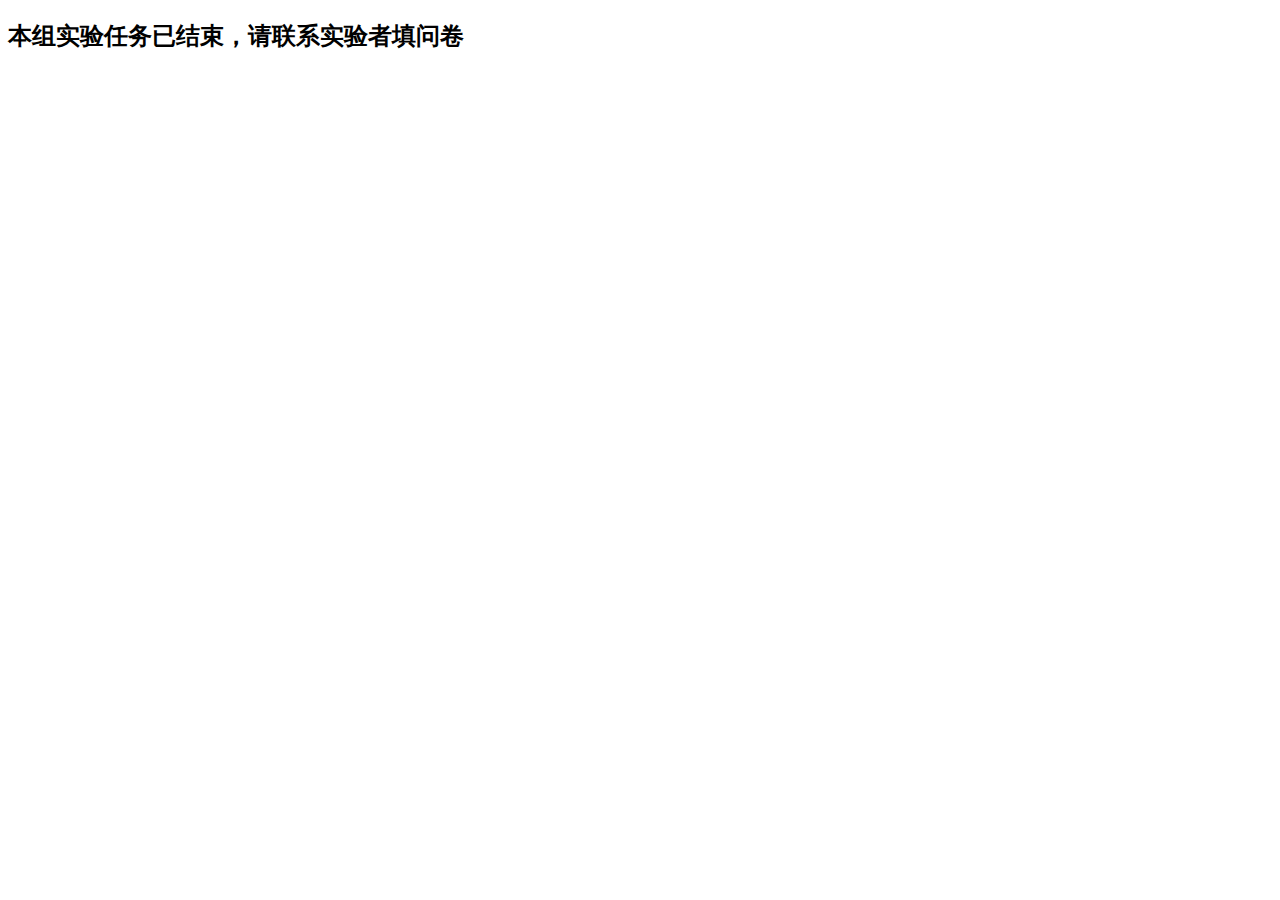
<file: forum_website/comment.html>
<!DOCTYPE html>
<html>
<head>
    <meta http-equiv="Content-Type" content="text/html; charset=UTF-8" />
    <meta name="keywords"           content="initial comment" />
    <meta name="description"        content="final comment" />
 
    <meta name="viewport"           content="width=320,user-scalable=0,initial-scale=1.0,maximum-scale=1.0, minimum-scale=1.0" />
    <title>Question</title>
    <noscript>
		<meta http-equiv="refresh" content="3;url=http://baidu.com" />
	</noscript>

</head>
<body>
    <!-- HTML 正文 -->
    <h2 id='com_initial'>本组实验任务已结束，请联系实验者填问卷</h2>
    <!-- <p></p>
    <p></p>
    <p id='com_final'></p> -->

    <script src="analyse.js"></script>
</body>

</html>
</file>
<file: forum_website/css/custom.css>
/*------------------------------------------------------------------
[Table of contents]

#index.html - HOME PAGE
1. General
2. Footer
3. Header
3.1. Avatar
4. Content
4.1. Pagination
4.2. Sidebar
4.3. Post

#02_topic.html - TOPIC
5. Breadcrumb
6. Topic
7. Quote post


#03_new_topic.html - NEW TOPIC

#04_new_account.html - NEW ACCOUNT

8. Extra small devices (less 767px)
8.1. index.html
8.2. 02_topic.html
8.3. 03_new_topic.html
9. Small devices (768 - 991px)
10. Medium devices (992-1200px)
11. Large devices (more 1200px)

**************
12. Fonts: Verdana, same as Reddit

-------------------------------------------------------------------*/


/*-----------------------------------------------------------------*/
/*--- General ---*/

body {
    font-family: 'Open Sans Light', sans-serif;
    font-size: 14px;
    color: #989c9e;
}

a {
    color: #363838;    
}
a:hover {
    color: #989c9e;    
}

/*-----------------------------------------------------------------*/
/*--- Footer ---*/

footer {
    height: 50px;
    line-height: 40px;
    background-color: #333333;
    padding: 5px 0 0 0;
}

footer .logo {
    line-height: normal;
}


ul.socialicons li {
    display: inline-block;
    list-style: none;  
    font-size: 18px;
    color:#bdc3c7;
    margin-left: 15px;
}

ul.socialicons li a {
    color:#bdc3c7;
}

ul.socialicons li a:hover {
    color:#363838;

}


/*-----------------------------------------------------------------*/
/*--- Header ---*/
.headernav {
    height: 45px;
    border-bottom: 1px solid #c9cccd;
}


.content {
    background-color: #ecf0f1;
    border-top: solid 1px #e0e4e5;
}

.selecttopic {
    line-height: 69px;
    font-family: 'Open Sans Semibold', sans-serif;
    font-size: 16px;
    color: #363838;
}

.selecttopic select {
    border: none;
}

.selecttopic .dropdown-menu {
    margin-top: -20px;
}

.headernav .search {
    color: #363838;
    font-size: 14px;
    font-family: 'Open Sans Light', sans-serif;
    margin-top: 16px;
    height: 38px
}

.headernav .search  .wrap {
    background-color: #f3f5f9;
    border-radius: 3px;
}

.headernav .search .txt {
    width: 85%;
}

.headernav .search input {
    border: none;
    box-shadow: none;
    background-color: #f3f5f9;
    color: #363838;
    font-size: 14px;
    padding: 8px 19px;
    height: 38px;

}


.headernav .search button {
    border: solid 1px #697683;
    box-shadow: none;
    background-color: #697683;
    color: #ffffff;
    font-size: 18px;
}

/*--- Avatar ---*/
.avt {
    margin-top: 16px;
    height: 38px;
}

.avt button {
    height: 38px;
    border: none;
    box-shadow: none;
    color: #c2ee4b;
    font-size: 14px;
    font-family: 'Open Sans Bold', sans-serif;
    padding-left: 30px;
    padding-right: 30px;
    background-color: #1abc9c;
}

.avt .btn-primary:hover, 
.avt .btn-primary:focus, 
.avt .btn-primary:active, 
.avt .btn-primary.active{
    background-color: #1abc9c;


    border: none;
    box-shadow: none;

}

.env {
    font-size: 18px;
    color:#cfd5d7;
    line-height: 38px;
    padding: 0 20px;
}

.avatar {
    position: relative;
}

.avatar img {
    border-radius: 50%;
}

.avatar .status {
    position: absolute;
    right: 0;
    top: 0;
    width: 12px;
    height: 12px;
    line-height: 12px;
    border-radius: 50%;
    border: solid 2px #ffffff;
}

.dropdown.avatar .status {
    right: 14px;
}
.caretl {
    color:#363838;
    font-size: 14px;
    line-height: 38px;
    padding: 0 15px;
}


.avatar .green {
    background-color: #80d3ab;
}

.avatar .red {
    background-color: #f27777;
}

.avatar .yellow {
    background-color: #ecd346;
}



/*-----------------------------------------------------------------*/
/*--- Content ---*/

/*--- Pagination ---*/
.paginationforum li {
    list-style: none;
    display: inline-block;
    margin-left: 20px;
}

.paginationforum li a {
    min-width: 24px;
    height: 24px;
    font-size: 14px;
    font-family: 'Open Sans Semibold', sans-serif;
    color: #ffffff;
    background-color: #cfd5d7;
    border-radius: 2px;
    display: block;
    padding: 0 8px;
    line-height: 24px;
}

.paginationforum li a.active,
.paginationforum li a:hover,
.paginationforum li a:focus,
.paginationforum li a:active {
    color: #363838;
    background-color: #ffffff;
    box-shadow: 0 1px 2px #c9cccd;
    font-family: 'Open Sans Bold', sans-serif;
    text-decoration: none;

}



.paginationforum {
    margin: 19px auto;
    padding: 0;
}

.prevnext {
    font-size: 26px;
    color: #cfd5d7;
    margin-top: 11px;
    display: block;
}

.prevnext.last {
    margin-left: 20px;
}


/*--- Sidebar ---*/

.sidebarblock {
    background-color: #ffffff;
    border-radius: 2px;
    box-shadow: 0 1px 2px #c9cccd;
    margin-bottom: 20px;
}

.sidebarblock h3 {
    color: #363838;
    font-size: 14px;
    font-family: 'Open Sans Bold', sans-serif;
    margin: 0;
    padding: 20px;


}

.sidebarblock .divline {
    height: 1px;
    line-height: 1px;
    border-bottom: solid 1px #f1f1f1;
}

.sidebarblock .blocktxt {
    padding:20px;
}

ul.cats li {
    list-style: none;
    display: block;
    margin:0;
    padding:0;
    line-height: 30px;
}

ul.cats {
    margin: 0;
    padding: 0;
}

ul.cats li a {
    font-size: 14px;
    color: #363838;
    font-family: 'Open Sans Light', sans-serif;
    line-height: 30px;
}

ul.cats .badge {
    background-color: #bdc3c7;
    font-size: 12px;
    color: #ffffff;
    font-family: 'Open Sans Bold', sans-serif;
    margin-top: 7px;
}


.sidebarblock .blocktxt {

    font-size: 14px;
    color: #363838;
    font-family: 'Open Sans Light', sans-serif;

}


.sidebarblock .blocktxt .smal {
    font-size: 14px;
}

.chbox {
    width: 50px;
}

table.poll {
    width: 100%;
}

.progress-bar.color1 {
    background-color: #9b59b6;
}

.progress-bar.color2 {
    background-color: #3498db;
}

.progress-bar.color3 {
    background-color: #e67e22;
}

.progress-bar {
    font-size: 14px;
    color: #ffffff;
    font-family: 'Open Sans Bold', sans-serif;
    line-height: 31px;
    text-align: left;
    padding-left: 10px;
    box-shadow: none;
}


.progress {
    background-color: #ecf0f1;
    height: 31px;
    border-radius: 2px;
    box-shadow: none;
}



.poll label {
    margin-bottom: 0;
    margin-left: 20px;
}

.poll input[type="radio"] {
    display:none;
}

.poll input[type="radio"] + label {
    display:inline-block;
    width:31px;
    height:31px;
    background: url(../images/radio.jpg) 0 0 no-repeat;
    vertical-align:middle;
    cursor:pointer;
}

.poll input[type="radio"]:checked + label {
    background: url(../images/radio.jpg) -31px 0 no-repeat;
}

td.chbox {
    vertical-align: top;
}


/*--- Post --*/
.post {
    background-color: #ffffff;

    border-radius: 2px;
    box-shadow: 0 1px 2px #c9cccd;
    margin-bottom: 1px;
}

.post .wrap-ut {
    width: 85%;
}

.post .userinfo {
    width: 15%;
    padding: 20px 0 15px 15px;
}

.post .posttext {
    width: 85%;
    padding-right: 30px;
    padding-top: 20px;
    padding-bottom: 15px;

    color: #3b4249;
    font-size: 14px;
    font-family: 'Open Sans Light', sans-serif;   
    line-height: 25px;
}

.post .postinfo {
    width: 15%;
    border-left: solid 1px #f1f1f1;


}

.post .avatar {
    width: 37px;
    margin-left: 5px;
}

.post .icons {
    width: 48px;
    border-top: solid 1px #f1f1f1;
    margin-top: 12px;
    padding-top: 7px;
}

.post h2 {
    color: #363838;
    font-size: 18px;
    font-family: 'Open Sans', sans-serif;   
    margin-top: 10px;
    margin-bottom: 10px;
}

.post .comments {
    border-bottom: solid 1px #f1f1f1;
    padding: 18px 0 25px 0;
    text-align: center;
}


.post .comments .commentbg {
    background-color: #bdc3c7;
    border-radius: 2px;
    display: inline-block;
    padding: 12px 17px;
    color: #ffffff;
    font-size: 14px;
    font-family: 'Open Sans Bold', sans-serif; 
    position: relative;
}

.post .comments .commentbg .mark {
    width: 11px;
    height: 11px;
    background-color: #bdc3c7;
    position: absolute;
    bottom: 0;
    left: 43%;
    margin-bottom: -5px;
    transform:rotate(45deg);
    -ms-transform:rotate(45deg); /* IE 9 */
    -webkit-transform:rotate(45deg); /* Opera, Chrome, and Safari */
}

.post .views {
    border-bottom: solid 1px #f1f1f1;
    color:#9da6aa;
    font-size: 12px;
    font-family: 'Open Sans Regular', sans-serif; 
    text-align: center;
    line-height: 29px;
}

.post .views i {
    font-size: 14px;
}

.post .time {
    color:#9da6aa;
    font-size: 12px;
    font-family: 'Open Sans Regular', sans-serif; 
    text-align: center;
    line-height: 29px;

}

.post .time i {
    font-size: 14px;
}


/*-----------------------------------------------------------------*/
/* #02_topic.html - TOPIC */

/*--- Breadcrumb ---*/
.breadcrumbf a , .breadcrumbf {
    color: #bdc3c7;
    font-size: 12px;
    font-family: 'Open Sans Regular', sans-serif; 
    line-height: 62px;
}

.breadcrumbf a:hover {
    text-decoration: underline;
}

/*--- Topic ---*/
.topic .userinfo {
    width: 12%;
}

.topic .posttext {
    width: 88%;
}

.postinfobot {
    border-top: solid 1px #f1f1f1;
    line-height: 50px;
    padding: 0 30px 0 94px;
}


.postinfobot .likeblock {
    width: 120px;
}

.postinfobot .prev {
    width: 30px;
}

.postinfobot .prev a {
    font-size: 18px;
    color: #bdc3c7;
}

.postinfobot .posted {
    width: 300px;
    margin-left: 18px;
    font-size: 12px;
    color: #bdc3c7;
    font-family: 'Open Sans Regular', sans-serif; 
}

.postinfobot .posted i {
    font-size: 18px;
    color: #bdc3c7;
    padding-right: 8px;
}

.postinfobot .next {
    width: 90px;
    text-align: right;
}

.postinfobot .next a {
    font-size: 18px;
    color: #bdc3c7;
}

.postinfobot .next a i {
    padding-right: 18px;
}

.up {
    color: #1abc9c;
    font-size: 12px;
}

.up i,
.down i {
    font-size: 20px;
    padding-right: 10px;
}

.down {
    color: #db7a7a;
    font-size: 12px;
    margin-left: 20px;
}

a.up:hover {
    text-decoration: none;
    color: #1de4bd;
}

a.down:hover {
    text-decoration: none;
    color: #f48989;
}

.beforepagination {
    margin-bottom: 0;
}


/*--- Quote post ---*/
.post blockquote {
    border: solid 1px #f1f1f1;
    border-radius: 2px;
    font-size: 14px;
    padding: 18px;
}

.post blockquote .original,
.postreply {
    font-size: 12px;
    color: #bdc3c7;
    display: block;
    font-family: 'Open Sans Regular', sans-serif; 
}

.textwraper textarea {
    border: none;
    box-shadow: none;
    background-color: #f1f1f1;
    /*    width: 610px;*/
    width: 100%;
}

.textwraper {
    background-color: #f1f1f1;
    border-radius: 2px;
    padding:18px;
}

.notechbox {
    width: 20px;
}

.notechbox input {
    width: 12px;
    box-shadow: none;
    margin-top: 8px;
    border-color: #bdc3c7;
}

.notechbox input:active,
.notechbox input:focus,
.notechbox input:hover {
    box-shadow: none;
}

.postinfobot label {
    color: #bdc3c7;
    font-size: 12px;
    font-family: 'Open Sans Regular', sans-serif; 

}


.smile a {
    margin-right: 20px;
    font-size: 20px;
    color: #bdc3c7;
}



.btn-primary {
    background-color: #1abc9c;
    box-shadow: none;
    border-radius: 2px;
    padding: 10px 15px;
    color: #ffffff;
    font-size: 16px;
    font-family: 'Open Sans Bold', sans-serif; 
    border: none;

}

.btn-primary:hover,
.btn-primary:active,
.btn-primary:focus {
    border: none;
    background-color: #20e1bb;
    box-shadow: none;
}



/*-----------------------------------------------------------------*/
/*--- #03_new_topic.html - NEW TOPIC ---*/

.newtopic input[type=text],
.newtopic input[type=password]
{
    border-radius: 2px;
    box-shadow: none;
    border: none;
    background-color: #f1f1f1;
    padding: 20px;
    font-size: 14px;
    color: #989c9e;
    font-family: 'Open Sans Light', sans-serif; 
    margin-bottom: 20px;
    height: 50px;
}

.newtopic select {
    border-radius: 2px;
    box-shadow: none;
    border: solid 1px #cfd5d7;
    background-color: #ffffff;

    font-size: 14px;
    color: #989c9e;
    font-family: 'Open Sans Light', sans-serif; 
    margin-bottom: 20px;
    height: 50px;
}

.newtopic select:hover,
.newtopic select:focus,
.newtopic select:active {
    box-shadow: none;
}


.newtopic textarea {
    border-radius: 2px;
    box-shadow: none;
    border: none;
    background-color: #f1f1f1;
    padding: 20px;
    font-size: 14px;
    color: #989c9e;
    font-family: 'Open Sans Light', sans-serif; 
    margin-bottom: 20px;
    height: 150px;
}

.newtopic textarea:hover,
.newtopic textarea:focus,
.newtopic textarea:active {
    box-shadow: none;
}

.newtopic p {
    font-size: 14px;
    color: #363838;
    font-family: 'Open Sans Light', sans-serif; 
}


.newtopcheckbox input {
    margin-top: 5px;
    width: 18px;
    height: 18px;

    /*    width: 18px;
        box-shadow: none;
        margin-top: 8px;
        border-color: #bdc3c7;*/

}

.checkbox input {
    margin-right: 7px;
}

.checkbox .fa-facebook-square {
    color: #3b5b99;
    font-size: 20px;
    margin-top: 4px;
}

.checkbox .fa-google-plus-square {
    color: #e74724;
    font-size: 20px;
    margin-top: 4px;
}

.checkbox .fa-twitter {
    color: #42c8f4;
    font-size: 20px;
    margin-top: 4px;
}

.loading {
    text-align: right;
}

.similarposts {
    /*    height: 57px;*/
    margin-bottom: 20px;

}

.similarposts p {
    display: inline;
    color: #bdc3c7;
}
.similarposts p span {
    color: #363838;
}

.similarposts .fa-info-circle {
    font-size: 18px;
    color: #3498db;
    margin-right: 10px;
}

.similarposts .fa-spinner {
    font-size: 18px;
    color: #363838;
}

.postinfotop h2 {
    color: #363838;
    font-size: 14px;
    font-family: 'Open Sans Bold', sans-serif; 
    padding: 20px;
    margin: 0;
    border-bottom: solid 1px #f1f1f1;
}



/*-----------------------------------------------------------------*/
/*--- #04_new_account.html - NEW ACCOUNT ---*/

.acccap h3 {
    padding: 7px;
    margin: 0;
    border-radius: 2px;
    background-color: #697683;
    display: inline-block;
    color: #ffffff;
    font-size: 12px;
    font-family: 'Open Sans Regular', sans-serif;


}

.acccap .posttext {
    padding-bottom: 0;
}

.acccap .userinfo {
    padding-top: 0;
    padding-bottom: 0;
}

.accsection.privacy h3 {
    background-color: #9b59b6;
}

.accsection.privacy .posttext {
    padding: 0;
    padding-top: 20px;
}

.accsection.privacy p {
    margin-bottom: 0;
}

.accsection.privacy .checkbox {
    margin: 20px 0 10px 0;
}

.accsection.survey h3 {
    background-color: #e67e22;
}

.accsection.networks h3 {
    background-color: #80d3ab;

}

.accsection .htext {
    width: 40%;
    float: left; 
}

.accsection .hnotice {
    width: 60%;
    float: left;
    text-align: right;
}

.networks .btn {
    display: block;
    width: 100%;
    margin-bottom: 20px;
    padding: 20px;
    color: #974b4b;
    font-size: 14px;
    font-family: 'Open Sans Light', sans-serif;
    text-align: left;
}

.networks .btn-fb {
    background-color: #3b5b99;
}

.networks .btn-tw {
    background-color: #42c8f4;
    color: #974b4b;
}

.networks .btn-gp {
    background-color: #cd3d1e;
}

.networks .btn-pin {
    background-color: #bd1425;
}

.newaccountpage .postinfobot {

    padding: 0 30px 0 115px;

}


.accsection .imgsize {
    color:#989c9e;
    font-size: 12px;
    font-family: 'Open Sans Regular', sans-serif;
    margin: 10px 0;
}

.accsection input[type=password] {
    margin-bottom: 0;
}


/*-----------------------------------------------------------------*/
/*--- Extra small devices (less 767px) ---*/

@media (max-width: 767px) {
    
    /*--- index.html ---*/
    .container-fluid {
        padding: 0;
    }

    .post .userinfo {
        width: 30%;
        padding: 15px 0 15px 15px;
    }

    .post .posttext {
        width: 70%;
        padding-right: 15px;
        padding-top: 15px;
        padding-bottom: 15px;
    }

    .post .comments .commentbg {
        font-size: 12px;
        padding: 7px;
        min-width: 35px;
    }
    .post .time i {
        display: block;
        margin-top: 5px;
    }

    .post .views i {
        display: block;
        margin-top: 5px;
    }

    .post .comments .commentbg .mark {
        left: 36%;
    }

    .post .time,
    .post .views,
    .post .views {
    }


    .headernav {
        height: auto;
    }

    .avt {
        height: auto; 
        margin-bottom: 15px;
    }

    .selecttopic select {
        width: 100%;
    }

    .avatar .dropdown-menu {
        left: auto;
        right: 0;
    }

    .selecttopic .dropdown-menu {
        margin-top: -20px;
    }

    .dropdown.avatar .status {
        right: 14px;
    }

    .dropdown.avatar b.caret {
        color: #363838;
    }

    .sociconcent {
        text-align: center;
    }

    /*--- 02_topic.html ---*/

    .postinfobot {
        padding: 10px;
    }

    .postinfobot .likeblock {
        width: 100%;
    }

    .postinfobot .posted {
        width: 200px;
        margin: 0;
    }

    .postinfobot .next {
        width: 76px;
        margin: 0;
    }

    .textwraper textarea {
        width: 175px;
    }

    footer ul.socialicons {
        margin: 0;
        padding: 0;
    }
    /* end 2*/

    /*--- 03_new_topic.html ---*/
    #pass {
        margin-bottom: 20px;
    }

    .accsection .htext, 
    .accsection .hnotice {
        width: 100%;
    }

    .accsection .hnotice {
        font-size: 10px;
    }

    .postinfobot .lblfch {
        width: 80%;
    }
    .postinfobot .lblfch label {
        line-height: normal;
        padding-top: 15px;
        padding-bottom: 15px;

    }
    /* end 3 */
}


/*-----------------------------------------------------------------*/
/*--- Small devices (768 - 991px) ---*/

@media (min-width: 768px) and (max-width: 991px) {

    .container-fluid {
        padding: 0;
    }

    .post .userinfo {
        width: 15%;
        padding: 15px 0 15px 15px;
    }

    .post .posttext {
        width: 85%;
        padding-right: 15px;
        padding-top: 15px;
        padding-bottom: 15px;
    }

    .post .comments .commentbg {
        font-size: 12px;
        padding: 7px;
        min-width: 35px;
    }
    .post .time i {
        display: block;
        margin-top: 5px;
    }

    .post .views i {
        display: block;
        margin-top: 5px;
    }

    .post .comments .commentbg .mark {
        left: 36%;
    }

    .headernav {
        height: auto;
    }

    .avt {
        height: auto; 
        margin-bottom: 15px;
    }

    .selecttopic select {
        width: 100%;
    }

    .avatar .dropdown-menu {
        left: auto;
        right: 0;
    }

    .selecttopic .dropdown-menu {
        margin-top: -20px;
    }

    .dropdown.avatar .status {
        right: 14px;
    }

    .dropdown.avatar b.caret {
        color: #363838;
    }
    
}


/*-----------------------------------------------------------------*/
/*--- Medium devices (992-1200px) ---*/
@media (min-width: 992px) and (max-width: 1200px) {
    .container-fluid {
        padding: 0;
    }

    .headernav .search .txt {
        width: 75%;
    }

    .avatar .dropdown-menu {
        left: auto;
        right: 0;
    }
    ul.socialicons {
        margin-bottom: 0;
    }

    /* 2 */
    .textwraper textarea {

        width: 100%;
    }
    /* end 2 */
}


/*-----------------------------------------------------------------*/
/*--- Large devices (more 1200px) ---*/
@media (min-width: 1201px) {
    .container-fluid {
        padding: 0;
    }

    .container {
        padding: 0;
    }
}

/************ Font *****************/
h1 { font-family: Verdana, Geneva, sans-serif; font-size: 24px; font-style: normal; font-variant: normal; font-weight: 700; line-height: 26.4px; } h3 { font-family: Verdana, Geneva, sans-serif; font-size: 14px; font-style: normal; font-variant: normal; font-weight: 700; line-height: 15.4px; } p { font-family: Verdana, Geneva, sans-serif; font-size: 14px; font-style: normal; font-variant: normal; font-weight: 400; line-height: 20px; } blockquote { font-family: Verdana, Geneva, sans-serif; font-size: 21px; font-style: normal; font-variant: normal; font-weight: 400; line-height: 30px; } pre { font-family: Verdana, Geneva, sans-serif; font-size: 13px; font-style: normal; font-variant: normal; font-weight: 400; line-height: 18.5714px; }
</file>
<file: forum_website/css/style.css>
/*-----------------------------------------------------------------------------

KENBURNER RESPONSIVE BASIC STYLES OF HTML DOCUMENT

Screen Stylesheet

version:   	1.0
date:      	07/27/11
author:		themepunch
email:     	support@themepunch.com
website:   	http://www.themepunch.com
-----------------------------------------------------------------------------*/



.boxedcontainer		{	max-width: 1170px; margin:auto; padding:0px 30px;}

/*********************************************
	-	SETTINGS FOR BANNER CONTAINERS	-
**********************************************/

.tp-banner-container{
	width:100%;
	position:relative;
	padding:0;

}

.tp-banner{
	width:100%;
	position:relative;
}

.tp-banner-fullscreen-container {
		width:100%;
		position:relative;
		padding:0;
}
</file>
<file: forum_website/rs-plugin/css/settings.css>
/*-----------------------------------------------------------------------------

	-	Revolution Slider 1.5.3 -

		Screen Stylesheet

version:   	2.1
date:      	09/18/11
last update: 06.12.2012
author:		themepunch
email:     	info@themepunch.com
website:   	http://www.themepunch.com
-----------------------------------------------------------------------------*/


/*-----------------------------------------------------------------------------

	-	Revolution Slider 2.0 Captions -

		Screen Stylesheet

version:   	1.4.5
date:      	09/18/11
last update: 06.12.2012
author:		themepunch
email:     	info@themepunch.com
website:   	http://www.themepunch.com
-----------------------------------------------------------------------------*/



/*************************
	-	CAPTIONS	-
**************************/

.tp-hide-revslider,.tp-caption.tp-hidden-caption	{	visibility:hidden !important; display:none !important;}


.tp-caption { z-index:1;}

.tp-caption-demo .tp-caption	{	position:relative !important; display:inline-block; margin-bottom:10px; margin-right:20px !important;}

.tp-caption.medium_grey {
position:absolute;
color:#fff;
text-shadow:0px 2px 5px rgba(0, 0, 0, 0.5);
font-weight:700;
font-size:20px;
line-height:20px;
font-family:Arial;
padding:2px 4px;
margin:0px;
border-width:0px;
border-style:none;
background-color:#888;
white-space:nowrap;
}

.tp-caption.small_text {
position:absolute;
color:#fff;
text-shadow:0px 2px 5px rgba(0, 0, 0, 0.5);
font-weight:700;
font-size:14px;
line-height:20px;
font-family:Arial;
margin:0px;
border-width:0px;
border-style:none;
white-space:nowrap;
}

.tp-caption.medium_text {
position:absolute;
color:#fff;
text-shadow:0px 2px 5px rgba(0, 0, 0, 0.5);
font-weight:700;
font-size:20px;
line-height:20px;
font-family:Arial;
margin:0px;
border-width:0px;
border-style:none;
white-space:nowrap;
}

.tp-caption.large_text {
position:absolute;
color:#fff;
text-shadow:0px 2px 5px rgba(0, 0, 0, 0.5);
font-weight:700;
font-size:40px;
line-height:40px;
font-family:Arial;
margin:0px;
border-width:0px;
border-style:none;
white-space:nowrap;
}

.tp-caption.very_large_text {
position:absolute;
color:#fff;
text-shadow:0px 2px 5px rgba(0, 0, 0, 0.5);
font-weight:700;
font-size:60px;
line-height:60px;
font-family:Arial;
margin:0px;
border-width:0px;
border-style:none;
white-space:nowrap;
letter-spacing:-2px;
}

.tp-caption.very_big_white {
position:absolute;
color:#fff;
text-shadow:none;
font-weight:800;
font-size:60px;
line-height:60px;
font-family:Arial;
margin:0px;
border-width:0px;
border-style:none;
white-space:nowrap;
padding:0px 4px;
padding-top:1px;
background-color:#000;
}

.tp-caption.very_big_black {
position:absolute;
color:#000;
text-shadow:none;
font-weight:700;
font-size:60px;
line-height:60px;
font-family:Arial;
margin:0px;
border-width:0px;
border-style:none;
white-space:nowrap;
padding:0px 4px;
padding-top:1px;
background-color:#fff;
}

.tp-caption.modern_medium_fat {
position:absolute;
color:#000;
text-shadow:none;
font-weight:800;
font-size:24px;
line-height:20px;
font-family:"Open Sans", sans-serif;
margin:0px;
border-width:0px;
border-style:none;
white-space:nowrap;
}

.tp-caption.modern_medium_fat_white {
position:absolute;
color:#fff;
text-shadow:none;
font-weight:800;
font-size:24px;
line-height:20px;
font-family:"Open Sans", sans-serif;
margin:0px;
border-width:0px;
border-style:none;
white-space:nowrap;
}

.tp-caption.modern_medium_light {
position:absolute;
color:#000;
text-shadow:none;
font-weight:300;
font-size:24px;
line-height:20px;
font-family:"Open Sans", sans-serif;
margin:0px;
border-width:0px;
border-style:none;
white-space:nowrap;
}

.tp-caption.modern_big_bluebg {
position:absolute;
color:#fff;
text-shadow:none;
font-weight:800;
font-size:30px;
line-height:36px;
font-family:"Open Sans", sans-serif;
padding:3px 10px;
margin:0px;
border-width:0px;
border-style:none;
background-color:#4e5b6c;
letter-spacing:0;
}

.tp-caption.modern_big_redbg {
position:absolute;
color:#fff;
text-shadow:none;
font-weight:300;
font-size:30px;
line-height:36px;
font-family:"Open Sans", sans-serif;
padding:3px 10px;
padding-top:1px;
margin:0px;
border-width:0px;
border-style:none;
background-color:#de543e;
letter-spacing:0;
}

.tp-caption.modern_small_text_dark {
position:absolute;
color:#555;
text-shadow:none;
font-size:14px;
line-height:22px;
font-family:Arial;
margin:0px;
border-width:0px;
border-style:none;
white-space:nowrap;
}

.tp-caption.boxshadow {
-moz-box-shadow:0px 0px 20px rgba(0, 0, 0, 0.5);
-webkit-box-shadow:0px 0px 20px rgba(0, 0, 0, 0.5);
box-shadow:0px 0px 20px rgba(0, 0, 0, 0.5);
}

.tp-caption.black {
color:#000;
text-shadow:none;
}

.tp-caption.noshadow {
text-shadow:none;
}

.tp-caption a {
color:#ff7302;
text-shadow:none;
-webkit-transition:all 0.2s ease-out;
-moz-transition:all 0.2s ease-out;
-o-transition:all 0.2s ease-out;
-ms-transition:all 0.2s ease-out;
}

.tp-caption a:hover {
color:#ffa902;
}

.tp-caption.thinheadline_dark {
position:absolute;
color:rgba(0,0,0,0.85);
text-shadow:none;
font-weight:300;
font-size:30px;
line-height:30px;
font-family:"Open Sans";
background-color:transparent;
}

.tp-caption.thintext_dark {
position:absolute;
color:rgba(0,0,0,0.85);
text-shadow:none;
font-weight:300;
font-size:16px;
line-height:26px;
font-family:"Open Sans";
background-color:transparent;
}

.tp-caption.largeblackbg {
position:absolute;
color:#fff;
text-shadow:none;
font-weight:300;
font-size:50px;
line-height:70px;
font-family:"Open Sans";
background-color:#000;
padding:0px 20px;
-webkit-border-radius:0px;
-moz-border-radius:0px;
border-radius:0px;
}

.tp-caption.largepinkbg {
position:absolute;
color:#fff;
text-shadow:none;
font-weight:300;
font-size:50px;
line-height:70px;
font-family:"Open Sans";
background-color:#db4360;
padding:0px 20px;
-webkit-border-radius:0px;
-moz-border-radius:0px;
border-radius:0px;
}

.tp-caption.largewhitebg {
position:absolute;
color:#000;
text-shadow:none;
font-weight:300;
font-size:50px;
line-height:70px;
font-family:"Open Sans";
background-color:#fff;
padding:0px 20px;
-webkit-border-radius:0px;
-moz-border-radius:0px;
border-radius:0px;
}

.tp-caption.largegreenbg {
position:absolute;
color:#fff;
text-shadow:none;
font-weight:300;
font-size:50px;
line-height:70px;
font-family:"Open Sans";
background-color:#67ae73;
padding:0px 20px;
-webkit-border-radius:0px;
-moz-border-radius:0px;
border-radius:0px;
}

.tp-caption.excerpt {
font-size:36px;
line-height:36px;
font-weight:700;
font-family:Arial;
color:#ffffff;
text-decoration:none;
background-color:rgba(0, 0, 0, 1);
text-shadow:none;
margin:0px;
letter-spacing:-1.5px;
padding:1px 4px 0px 4px;
width:150px;
white-space:normal !important;
height:auto;
border-width:0px;
border-color:rgb(255, 255, 255);
border-style:none;
}

.tp-caption.large_bold_grey {
font-size:60px;
line-height:60px;
font-weight:800;
font-family:"Open Sans";
color:rgb(102, 102, 102);
text-decoration:none;
background-color:transparent;
text-shadow:none;
margin:0px;
padding:1px 4px 0px;
border-width:0px;
border-color:rgb(255, 214, 88);
border-style:none;
}

.tp-caption.medium_thin_grey {
font-size:34px;
line-height:30px;
font-weight:300;
font-family:"Open Sans";
color:rgb(102, 102, 102);
text-decoration:none;
background-color:transparent;
padding:1px 4px 0px;
text-shadow:none;
margin:0px;
border-width:0px;
border-color:rgb(255, 214, 88);
border-style:none;
}

.tp-caption.small_thin_grey {
font-size:18px;
line-height:26px;
font-weight:300;
font-family:"Open Sans";
color:rgb(117, 117, 117);
text-decoration:none;
background-color:transparent;
padding:1px 4px 0px;
text-shadow:none;
margin:0px;
border-width:0px;
border-color:rgb(255, 214, 88);
border-style:none;
}

.tp-caption.lightgrey_divider {
text-decoration:none;
background-color:rgba(235, 235, 235, 1);
width:370px;
height:3px;
background-position:initial initial;
background-repeat:initial initial;
border-width:0px;
border-color:rgb(34, 34, 34);
border-style:none;
}

.tp-caption.large_bold_darkblue {
font-size:58px;
line-height:60px;
font-weight:800;
font-family:"Open Sans";
color:rgb(52, 73, 94);
text-decoration:none;
background-color:transparent;
border-width:0px;
border-color:rgb(255, 214, 88);
border-style:none;
}

.tp-caption.medium_bg_darkblue {
font-size:20px;
line-height:20px;
font-weight:800;
font-family:"Open Sans";
color:rgb(255, 255, 255);
text-decoration:none;
background-color:rgb(52, 73, 94);
padding:10px;
border-width:0px;
border-color:rgb(255, 214, 88);
border-style:none;
}

.tp-caption.medium_bold_red {
font-size:24px;
line-height:30px;
font-weight:800;
font-family:"Open Sans";
color:rgb(227, 58, 12);
text-decoration:none;
background-color:transparent;
padding:0px;
border-width:0px;
border-color:rgb(255, 214, 88);
border-style:none;
}

.tp-caption.medium_light_red {
font-size:21px;
line-height:26px;
font-weight:300;
font-family:"Open Sans";
color:rgb(227, 58, 12);
text-decoration:none;
background-color:transparent;
padding:0px;
border-width:0px;
border-color:rgb(255, 214, 88);
border-style:none;
}

.tp-caption.medium_bg_red {
font-size:20px;
line-height:20px;
font-weight:800;
font-family:"Open Sans";
color:rgb(255, 255, 255);
text-decoration:none;
background-color:rgb(227, 58, 12);
padding:10px;
border-width:0px;
border-color:rgb(255, 214, 88);
border-style:none;
}

.tp-caption.medium_bold_orange {
font-size:24px;
line-height:30px;
font-weight:800;
font-family:"Open Sans";
color:rgb(243, 156, 18);
text-decoration:none;
background-color:transparent;
border-width:0px;
border-color:rgb(255, 214, 88);
border-style:none;
}

.tp-caption.medium_bg_orange {
font-size:20px;
line-height:20px;
font-weight:800;
font-family:"Open Sans";
color:rgb(255, 255, 255);
text-decoration:none;
background-color:rgb(243, 156, 18);
padding:10px;
border-width:0px;
border-color:rgb(255, 214, 88);
border-style:none;
}

.tp-caption.grassfloor {
text-decoration:none;
background-color:rgba(160, 179, 151, 1);
width:4000px;
height:150px;
border-width:0px;
border-color:rgb(34, 34, 34);
border-style:none;
}

.tp-caption.large_bold_white {
font-size:58px;
line-height:60px;
font-weight:800;
font-family:"Open Sans";
color:rgb(255, 255, 255);
text-decoration:none;
background-color:transparent;
border-width:0px;
border-color:rgb(255, 214, 88);
border-style:none;
}

.tp-caption.medium_light_white {
font-size:30px;
line-height:36px;
font-weight:300;
font-family:"Open Sans";
color:rgb(255, 255, 255);
text-decoration:none;
background-color:transparent;
padding:0px;
border-width:0px;
border-color:rgb(255, 214, 88);
border-style:none;
}

.tp-caption.mediumlarge_light_white {
font-size:34px;
line-height:40px;
font-weight:300;
font-family:"Open Sans";
color:rgb(255, 255, 255);
text-decoration:none;
background-color:transparent;
padding:0px;
border-width:0px;
border-color:rgb(255, 214, 88);
border-style:none;
}

.tp-caption.mediumlarge_light_white_center {
font-size:34px;
line-height:40px;
font-weight:300;
font-family:"Open Sans";
color:#ffffff;
text-decoration:none;
background-color:transparent;
padding:0px 0px 0px 0px;
text-align:center;
border-width:0px;
border-color:rgb(255, 214, 88);
border-style:none;
}

.tp-caption.medium_bg_asbestos {
font-size:20px;
line-height:20px;
font-weight:800;
font-family:"Open Sans";
color:rgb(255, 255, 255);
text-decoration:none;
background-color:rgb(127, 140, 141);
padding:10px;
border-width:0px;
border-color:rgb(255, 214, 88);
border-style:none;
}

.tp-caption.medium_light_black {
font-size:30px;
line-height:36px;
font-weight:300;
font-family:"Open Sans";
color:rgb(0, 0, 0);
text-decoration:none;
background-color:transparent;
padding:0px;
border-width:0px;
border-color:rgb(255, 214, 88);
border-style:none;
}

.tp-caption.large_bold_black {
font-size:58px;
line-height:60px;
font-weight:800;
font-family:"Open Sans";
color:rgb(0, 0, 0);
text-decoration:none;
background-color:transparent;
border-width:0px;
border-color:rgb(255, 214, 88);
border-style:none;
}

.tp-caption.mediumlarge_light_darkblue {
font-size:34px;
line-height:40px;
font-weight:300;
font-family:"Open Sans";
color:rgb(52, 73, 94);
text-decoration:none;
background-color:transparent;
padding:0px;
border-width:0px;
border-color:rgb(255, 214, 88);
border-style:none;
}

.tp-caption.small_light_white {
font-size:17px;
line-height:28px;
font-weight:300;
font-family:"Open Sans";
color:rgb(255, 255, 255);
text-decoration:none;
background-color:transparent;
padding:0px;
border-width:0px;
border-color:rgb(255, 214, 88);
border-style:none;
}

.tp-caption.roundedimage {
border-width:0px;
border-color:rgb(34, 34, 34);
border-style:none;
}

.tp-caption.large_bg_black {
font-size:40px;
line-height:40px;
font-weight:800;
font-family:"Open Sans";
color:rgb(255, 255, 255);
text-decoration:none;
background-color:rgb(0, 0, 0);
padding:10px 20px 15px;
border-width:0px;
border-color:rgb(255, 214, 88);
border-style:none;
}

.tp-caption.mediumwhitebg {
font-size:30px;
line-height:30px;
font-weight:300;
font-family:"Open Sans";
color:rgb(0, 0, 0);
text-decoration:none;
background-color:rgb(255, 255, 255);
padding:5px 15px 10px;
text-shadow:none;
border-width:0px;
border-color:rgb(0, 0, 0);
border-style:none;
}

.tp-caption.medium_bg_orange_new1 {
font-size:20px;
line-height:20px;
font-weight:800;
font-family:"Open Sans";
color:rgb(255, 255, 255);
text-decoration:none;
background-color:rgb(243, 156, 18);
padding:10px;
border-width:0px;
border-color:rgb(255, 214, 88);
border-style:none;
}



.tp-caption.boxshadow{
		-moz-box-shadow: 0px 0px 20px rgba(0, 0, 0, 0.5);
		-webkit-box-shadow: 0px 0px 20px rgba(0, 0, 0, 0.5);
		box-shadow: 0px 0px 20px rgba(0, 0, 0, 0.5);
	}

.tp-caption.black{
		color: #000;
		text-shadow: none;
		font-weight: 300;
		font-size: 19px;
		line-height: 19px;
		font-family: 'Open Sans', sans;
	}

.tp-caption.noshadow {
		text-shadow: none;
	}


.tp_inner_padding	{	box-sizing:border-box;
						-webkit-box-sizing:border-box;
						-moz-box-sizing:border-box;
						max-height:none !important;	}


.tp-caption .frontcorner		{
										width: 0;
										height: 0;
										border-left: 40px solid transparent;
										border-right: 0px solid transparent;
										border-top: 40px solid #00A8FF;
										position: absolute;left:-40px;top:0px;
									}

.tp-caption .backcorner		{
										width: 0;
										height: 0;
										border-left: 0px solid transparent;
										border-right: 40px solid transparent;
										border-bottom: 40px solid #00A8FF;
										position: absolute;right:0px;top:0px;
									}

.tp-caption .frontcornertop		{
										width: 0;
										height: 0;
										border-left: 40px solid transparent;
										border-right: 0px solid transparent;
										border-bottom: 40px solid #00A8FF;
										position: absolute;left:-40px;top:0px;
									}

.tp-caption .backcornertop		{
										width: 0;
										height: 0;
										border-left: 0px solid transparent;
										border-right: 40px solid transparent;
										border-top: 40px solid #00A8FF;
										position: absolute;right:0px;top:0px;
									}


/******************************
	-	BUTTONS	-
*******************************/

.tp-simpleresponsive .button				{	padding:6px 13px 5px; border-radius: 3px; -moz-border-radius: 3px; -webkit-border-radius: 3px; height:30px;
												cursor:pointer;
												color:#fff !important; text-shadow:0px 1px 1px rgba(0, 0, 0, 0.6) !important; font-size:15px; line-height:45px !important;
												background:url(../images/gradient/g30.png) repeat-x top; font-family: arial, sans-serif; font-weight: bold; letter-spacing: -1px;
											}

.tp-simpleresponsive  .button.big			{	color:#fff; text-shadow:0px 1px 1px rgba(0, 0, 0, 0.6); font-weight:bold; padding:9px 20px; font-size:19px;  line-height:57px !important; background:url(../images/gradient/g40.png) repeat-x top;}


.tp-simpleresponsive  .purchase:hover,
.tp-simpleresponsive  .button:hover,
.tp-simpleresponsive  .button.big:hover		{	background-position:bottom, 15px 11px;}



	@media only screen and (min-width: 768px) and (max-width: 959px) {

	 }



	@media only screen and (min-width: 480px) and (max-width: 767px) {
		.tp-simpleresponsive  .button	{	padding:4px 8px 3px; line-height:25px !important; font-size:11px !important;font-weight:normal;	}
		.tp-simpleresponsive  a.button { -webkit-transition: none; -moz-transition: none; -o-transition: none; -ms-transition: none;	 }


	}

    @media only screen and (min-width: 0px) and (max-width: 479px) {
		.tp-simpleresponsive  .button	{	padding:2px 5px 2px; line-height:20px !important; font-size:10px !important;}
		.tp-simpleresponsive  a.button { -webkit-transition: none; -moz-transition: none; -o-transition: none; -ms-transition: none;	 }
	}





/*	BUTTON COLORS	*/



.tp-simpleresponsive  .button.green, .tp-simpleresponsive  .button:hover.green,
.tp-simpleresponsive  .purchase.green, .tp-simpleresponsive  .purchase:hover.green			{ background-color:#21a117; -webkit-box-shadow:  0px 3px 0px 0px #104d0b;        -moz-box-shadow:   0px 3px 0px 0px #104d0b;        box-shadow:   0px 3px 0px 0px #104d0b;  }


.tp-simpleresponsive  .button.blue, .tp-simpleresponsive  .button:hover.blue,
.tp-simpleresponsive  .purchase.blue, .tp-simpleresponsive  .purchase:hover.blue			{ background-color:#1d78cb; -webkit-box-shadow:  0px 3px 0px 0px #0f3e68;        -moz-box-shadow:   0px 3px 0px 0px #0f3e68;        box-shadow:   0px 3px 0px 0px #0f3e68;}


.tp-simpleresponsive  .button.red, .tp-simpleresponsive  .button:hover.red,
.tp-simpleresponsive  .purchase.red, .tp-simpleresponsive  .purchase:hover.red				{ background-color:#cb1d1d; -webkit-box-shadow:  0px 3px 0px 0px #7c1212;        -moz-box-shadow:   0px 3px 0px 0px #7c1212;        box-shadow:   0px 3px 0px 0px #7c1212;}

.tp-simpleresponsive  .button.orange, .tp-simpleresponsive  .button:hover.orange,
.tp-simpleresponsive  .purchase.orange, .tp-simpleresponsive  .purchase:hover.orange		{ background-color:#ff7700; -webkit-box-shadow:  0px 3px 0px 0px #a34c00;        -moz-box-shadow:   0px 3px 0px 0px #a34c00;        box-shadow:   0px 3px 0px 0px #a34c00;}

.tp-simpleresponsive  .button.darkgrey, .tp-simpleresponsive  .button.grey,
.tp-simpleresponsive  .button:hover.darkgrey, .tp-simpleresponsive  .button:hover.grey,
.tp-simpleresponsive  .purchase.darkgrey, .tp-simpleresponsive  .purchase:hover.darkgrey	{ background-color:#555; -webkit-box-shadow:  0px 3px 0px 0px #222;        -moz-box-shadow:   0px 3px 0px 0px #222;        box-shadow:   0px 3px 0px 0px #222;}

.tp-simpleresponsive  .button.lightgrey, .tp-simpleresponsive  .button:hover.lightgrey,
.tp-simpleresponsive  .purchase.lightgrey, .tp-simpleresponsive  .purchase:hover.lightgrey	{ background-color:#888; -webkit-box-shadow:  0px 3px 0px 0px #555;        -moz-box-shadow:   0px 3px 0px 0px #555;        box-shadow:   0px 3px 0px 0px #555;}



/****************************************************************

	-	SET THE ANIMATION EVEN MORE SMOOTHER ON ANDROID   -

******************************************************************/

/*.tp-simpleresponsive				{	-webkit-perspective: 1500px;
										-moz-perspective: 1500px;
										-o-perspective: 1500px;
										-ms-perspective: 1500px;
										perspective: 1500px;
									}*/




/**********************************************
	-	FULLSCREEN AND FULLWIDHT CONTAINERS	-
**********************************************/

.fullscreen-container {
		width:100%;
		position:relative;
		padding:0;
}



.fullwidthbanner-container{
	width:100%;
	position:relative;
	padding:0;
	overflow:hidden;
}

.fullwidthbanner-container .fullwidthbanner{
	width:100%;
	position:relative;
}



.tp-simpleresponsive .caption,
.tp-simpleresponsive .tp-caption {
	position:absolute;
	visibility: hidden;
	-webkit-font-smoothing: antialiased !important;
}

.tp-simpleresponsive img	{	max-width:none;}



/******************************
	-	IE8 HACKS	-
*******************************/
.noFilterClass {
	filter:none !important;
}


/******************************
	-	SHADOWS		-
******************************/
.tp-bannershadow  {
		position:absolute;

		margin-left:auto;
		margin-right:auto;
		-moz-user-select: none;
        -khtml-user-select: none;
        -webkit-user-select: none;
        -o-user-select: none;
	}

.tp-bannershadow.tp-shadow1 {	background:url(../assets/shadow1.png) no-repeat; background-size:100% 100%; width:890px; height:60px; bottom:-60px;}
.tp-bannershadow.tp-shadow2 {	background:url(../assets/shadow2.png) no-repeat; background-size:100% 100%; width:890px; height:60px;bottom:-60px;}
.tp-bannershadow.tp-shadow3 {	background:url(../assets/shadow3.png) no-repeat; background-size:100% 100%; width:890px; height:60px;bottom:-60px;}


/********************************
	-	FULLSCREEN VIDEO	-
*********************************/
.caption.fullscreenvideo {	left:0px; top:0px; position:absolute;width:100%;height:100%;}
.caption.fullscreenvideo iframe	{ width:100% !important; height:100% !important; display: none}

.tp-caption.fullscreenvideo {	left:0px; top:0px; position:absolute;width:100%;height:100%;}
.tp-caption.fullscreenvideo iframe	{ width:100% !important; height:100% !important; display: none;}

/************************
	-	NAVIGATION	-
*************************/

/** BULLETS **/

.tpclear		{	clear:both;}


.tp-bullets									{	z-index:1000; position:absolute;
												-ms-filter: "progid:DXImageTransform.Microsoft.Alpha(Opacity=100)";
												-moz-opacity: 1;
												-khtml-opacity: 1;
												opacity: 1;
												-webkit-transition: opacity 0.2s ease-out; -moz-transition: opacity 0.2s ease-out; -o-transition: opacity 0.2s ease-out; -ms-transition: opacity 0.2s ease-out;-webkit-transform: translateZ(5px);
											}
.tp-bullets.hidebullets					{
												-ms-filter: "progid:DXImageTransform.Microsoft.Alpha(Opacity=0)";
												-moz-opacity: 0;
												-khtml-opacity: 0;
												opacity: 0;
											}


.tp-bullets.simplebullets.navbar						{ 	border:1px solid #666; border-bottom:1px solid #444; background:url(../assets/boxed_bgtile.png); height:40px; padding:0px 10px; -webkit-border-radius: 5px; -moz-border-radius: 5px; border-radius: 5px ;}

.tp-bullets.simplebullets.navbar-old					{ 	 background:url(../assets/navigdots_bgtile.png); height:35px; padding:0px 10px; -webkit-border-radius: 5px; -moz-border-radius: 5px; border-radius: 5px ;}


.tp-bullets.simplebullets.round .bullet					{	cursor:pointer; position:relative;	background:url(../assets/bullet.png) no-Repeat top left;	width:20px;	height:20px;  margin-right:0px; float:left; margin-top:0px; margin-left:3px;}
.tp-bullets.simplebullets.round .bullet.last			{	margin-right:3px;}

.tp-bullets.simplebullets.round-old .bullet				{	cursor:pointer; position:relative;	background:url(../assets/bullets.png) no-Repeat bottom left;	width:23px;	height:23px;  margin-right:0px; float:left; margin-top:0px;}
.tp-bullets.simplebullets.round-old .bullet.last		{	margin-right:0px;}


/**	SQUARE BULLETS **/
.tp-bullets.simplebullets.square .bullet				{	cursor:pointer; position:relative;	background:url(../assets/bullets2.png) no-Repeat bottom left;	width:19px;	height:19px;  margin-right:0px; float:left; margin-top:0px;}
.tp-bullets.simplebullets.square .bullet.last			{	margin-right:0px;}


/**	SQUARE BULLETS **/
.tp-bullets.simplebullets.square-old .bullet			{	cursor:pointer; position:relative;	background:url(../assets/bullets2.png) no-Repeat bottom left;	width:19px;	height:19px;  margin-right:0px; float:left; margin-top:0px;}
.tp-bullets.simplebullets.square-old .bullet.last		{	margin-right:0px;}


/** navbar NAVIGATION VERSION **/
.tp-bullets.simplebullets.navbar .bullet			{	cursor:pointer; position:relative;	background:url(../assets/bullet_boxed.png) no-Repeat top left;	width:18px;	height:19px;   margin-right:5px; float:left; margin-top:0px;}

.tp-bullets.simplebullets.navbar .bullet.first		{	margin-left:0px !important;}
.tp-bullets.simplebullets.navbar .bullet.last		{	margin-right:0px !important;}



/** navbar NAVIGATION VERSION **/
.tp-bullets.simplebullets.navbar-old .bullet			{	cursor:pointer; position:relative;	background:url(../assets/navigdots.png) no-Repeat bottom left;	width:15px;	height:15px;  margin-left:5px !important; margin-right:5px !important;float:left; margin-top:10px;}
.tp-bullets.simplebullets.navbar-old .bullet.first		{	margin-left:0px !important;}
.tp-bullets.simplebullets.navbar-old .bullet.last		{	margin-right:0px !important;}


.tp-bullets.simplebullets .bullet:hover,
.tp-bullets.simplebullets .bullet.selected				{	background-position:top left; }

.tp-bullets.simplebullets.round .bullet:hover,
.tp-bullets.simplebullets.round .bullet.selected,
.tp-bullets.simplebullets.navbar .bullet:hover,
.tp-bullets.simplebullets.navbar .bullet.selected		{	background-position:bottom left; }



/*************************************
	-	TP ARROWS 	-
**************************************/
.tparrows												{	-ms-filter: "progid:DXImageTransform.Microsoft.Alpha(Opacity=100)";
															-moz-opacity: 1;
															-khtml-opacity: 1;
															opacity: 1;
															-webkit-transition: opacity 0.2s ease-out; -moz-transition: opacity 0.2s ease-out; -o-transition: opacity 0.2s ease-out; -ms-transition: opacity 0.2s ease-out;			-webkit-transform: translateZ(5px);

														}
.tparrows.hidearrows									{
															-ms-filter: "progid:DXImageTransform.Microsoft.Alpha(Opacity=0)";
															-moz-opacity: 0;
															-khtml-opacity: 0;
															opacity: 0;
														}
.tp-leftarrow											{	z-index:100;cursor:pointer; position:relative;	background:url(../assets/large_left.png) no-Repeat top left;	width:40px;	height:40px;   }
.tp-rightarrow											{	z-index:100;cursor:pointer; position:relative;	background:url(../assets/large_right.png) no-Repeat top left;	width:40px;	height:40px;   }


.tp-leftarrow.round										{	z-index:100;cursor:pointer; position:relative;	background:url(../assets/small_left.png) no-Repeat top left;	width:19px;	height:14px;  margin-right:0px; float:left; margin-top:0px;	}
.tp-rightarrow.round									{	z-index:100;cursor:pointer; position:relative;	background:url(../assets/small_right.png) no-Repeat top left;	width:19px;	height:14px;  margin-right:0px; float:left;	margin-top:0px;}


.tp-leftarrow.round-old									{	z-index:100;cursor:pointer; position:relative;	background:url(../assets/arrow_left.png) no-Repeat top left;	width:26px;	height:26px;  margin-right:0px; float:left; margin-top:0px;	}
.tp-rightarrow.round-old								{	z-index:100;cursor:pointer; position:relative;	background:url(../assets/arrow_right.png) no-Repeat top left;	width:26px;	height:26px;  margin-right:0px; float:left;	margin-top:0px;}


.tp-leftarrow.navbar									{	z-index:100;cursor:pointer; position:relative;	background:url(../assets/small_left_boxed.png) no-Repeat top left;	width:20px;	height:15px;   float:left;	margin-right:6px; margin-top:12px;}
.tp-rightarrow.navbar									{	z-index:100;cursor:pointer; position:relative;	background:url(../assets/small_right_boxed.png) no-Repeat top left;	width:20px;	height:15px;   float:left;	margin-left:6px; margin-top:12px;}


.tp-leftarrow.navbar-old								{	z-index:100;cursor:pointer; position:relative;	background:url(../assets/arrowleft.png) no-Repeat top left;		width:9px;	height:16px;   float:left;	margin-right:6px; margin-top:10px;}
.tp-rightarrow.navbar-old								{	z-index:100;cursor:pointer; position:relative;	background:url(../assets/arrowright.png) no-Repeat top left;	width:9px;	height:16px;   float:left;	margin-left:6px; margin-top:10px;}

.tp-leftarrow.navbar-old.thumbswitharrow				{	margin-right:10px; }
.tp-rightarrow.navbar-old.thumbswitharrow				{	margin-left:0px; }

.tp-leftarrow.square									{	z-index:100;cursor:pointer; position:relative;	background:url(../assets/arrow_left2.png) no-Repeat top left;	width:12px;	height:17px;   float:left;	margin-right:0px; margin-top:0px;}
.tp-rightarrow.square									{	z-index:100;cursor:pointer; position:relative;	background:url(../assets/arrow_right2.png) no-Repeat top left;	width:12px;	height:17px;   float:left;	margin-left:0px; margin-top:0px;}


.tp-leftarrow.square-old								{	z-index:100;cursor:pointer; position:relative;	background:url(../assets/arrow_left2.png) no-Repeat top left;	width:12px;	height:17px;   float:left;	margin-right:0px; margin-top:0px;}
.tp-rightarrow.square-old								{	z-index:100;cursor:pointer; position:relative;	background:url(../assets/arrow_right2.png) no-Repeat top left;	width:12px;	height:17px;   float:left;	margin-left:0px; margin-top:0px;}


.tp-leftarrow.default									{	z-index:100;cursor:pointer; position:relative;	background:url(../assets/large_left.png) no-Repeat 0 0;	width:40px;	height:40px;

														}
.tp-rightarrow.default									{	z-index:100;cursor:pointer; position:relative;	background:url(../assets/large_right.png) no-Repeat 0 0;	width:40px;	height:40px;

														}




.tp-leftarrow:hover,
.tp-rightarrow:hover 									{	background-position:bottom left; }






/****************************************************************************************************
	-	TP THUMBS 	-
*****************************************************************************************************

 - tp-thumbs & tp-mask Width is the width of the basic Thumb Container (500px basic settings)

 - .bullet width & height is the dimension of a simple Thumbnail (basic 100px x 50px)

 *****************************************************************************************************/


.tp-bullets.tp-thumbs						{	z-index:1000; position:absolute; padding:3px;background-color:#fff;
												width:500px;height:50px; 			/* THE DIMENSIONS OF THE THUMB CONTAINER */
												margin-top:-50px;
											}


.fullwidthbanner-container .tp-thumbs		{  padding:3px;}

.tp-bullets.tp-thumbs .tp-mask				{	width:500px; height:50px;  			/* THE DIMENSIONS OF THE THUMB CONTAINER */
												overflow:hidden; position:relative;}


.tp-bullets.tp-thumbs .tp-mask .tp-thumbcontainer	{	width:5000px; position:absolute;}

.tp-bullets.tp-thumbs .bullet				{   width:100px; height:50px; 			/* THE DIMENSION OF A SINGLE THUMB */
												cursor:pointer; overflow:hidden;background:none;margin:0;float:left;
												-ms-filter: "progid:DXImageTransform.Microsoft.Alpha(Opacity=50)";
												/*filter: alpha(opacity=50);	*/
												-moz-opacity: 0.5;
												-khtml-opacity: 0.5;
												opacity: 0.5;

												-webkit-transition: all 0.2s ease-out; -moz-transition: all 0.2s ease-out; -o-transition: all 0.2s ease-out; -ms-transition: all 0.2s ease-out;
											}


.tp-bullets.tp-thumbs .bullet:hover,
.tp-bullets.tp-thumbs .bullet.selected		{ 	-ms-filter: "progid:DXImageTransform.Microsoft.Alpha(Opacity=100)";

												-moz-opacity: 1;
												-khtml-opacity: 1;
												opacity: 1;
											}
.tp-thumbs img								{	width:100%; }


/************************************
		-	TP BANNER TIMER		-
*************************************/
.tp-bannertimer								{	width:100%; height:10px; background:url(../assets/timer.png);position:absolute; z-index:200;top:0px;}
.tp-bannertimer.tp-bottom					{	bottom:0px;height:5px; top:auto;}




/***************************************
	-	RESPONSIVE SETTINGS 	-
****************************************/




    @media only screen and (min-width: 0px) and (max-width: 479px) {
				.responsive .tp-bullets	{	display:none}
				.responsive .tparrows	{	display:none;}
	}





/*********************************************

	-	BASIC SETTINGS FOR THE BANNER	-

***********************************************/

 .tp-simpleresponsive img {
		-moz-user-select: none;
        -khtml-user-select: none;
        -webkit-user-select: none;
        -o-user-select: none;
}



.tp-simpleresponsive a{	text-decoration:none;}

.tp-simpleresponsive ul {
	list-style:none;
	padding:0;
	margin:0;
}

.tp-simpleresponsive >ul >li{
	list-stye:none;
	position:absolute;
	visibility:hidden;
}
/*  CAPTION SLIDELINK   **/
.caption.slidelink a div,
.tp-caption.slidelink a div {	width:3000px; height:1500px;  background:url(../assets/coloredbg.png) repeat;}

.tp-loader 	{	background:url(../assets/loader.gif) no-repeat 10px 10px; background-color:#fff;  margin:-22px -22px; top:50%; left:50%; z-index:10000; position:absolute;width:44px;height:44px;
				border-radius: 3px;
				-moz-border-radius: 3px;
				-webkit-border-radius: 3px;
			}


.tp-transparentimg {	content:"url(../assets/transparent.png)"}
.tp-3d				{	-webkit-transform-style: preserve-3d;
						 -webkit-transform-origin: 50% 50%;
					}






@font-face {
  font-family: 'revicons';
  src: url('../font/revicons.eot?5510888');
  src: url('../font/revicons.eot?5510888#iefix') format('embedded-opentype'),
       url('../font/revicons.woff?5510888') format('woff'),
       url('../font/revicons.ttf?5510888') format('truetype'),
       url('../font/revicons.svg?5510888#revicons') format('svg');
  font-weight: normal;
  font-style: normal;
}
/* Chrome hack: SVG is rendered more smooth in Windozze. 100% magic, uncomment if you need it. */
/* Note, that will break hinting! In other OS-es font will be not as sharp as it could be */
/*
@media screen and (-webkit-min-device-pixel-ratio:0) {
  @font-face {
    font-family: 'revicons';
    src: url('../font/revicons.svg?5510888#revicons') format('svg');
  }
}
*/

 [class^="revicon-"]:before, [class*=" revicon-"]:before {
  font-family: "revicons";
  font-style: normal;
  font-weight: normal;
  speak: none;

  display: inline-block;
  text-decoration: inherit;
  width: 1em;
  margin-right: .2em;
  text-align: center;
  /* opacity: .8; */

  /* For safety - reset parent styles, that can break glyph codes*/
  font-variant: normal;
  text-transform: none;

  /* fix buttons height, for twitter bootstrap */
  line-height: 1em;

  /* Animation center compensation - margins should be symmetric */
  /* remove if not needed */
  margin-left: .2em;

  /* you can be more comfortable with increased icons size */
  /* font-size: 120%; */

  /* Uncomment for 3D effect */
  /* text-shadow: 1px 1px 1px rgba(127, 127, 127, 0.3); */
}

.revicon-search-1:before { content: '\e802'; } /* '' */
.revicon-pencil-1:before { content: '\e831'; } /* '' */
.revicon-picture-1:before { content: '\e803'; } /* '' */
.revicon-cancel:before { content: '\e80a'; } /* '' */
.revicon-info-circled:before { content: '\e80f'; } /* '' */
.revicon-trash:before { content: '\e801'; } /* '' */
.revicon-left-dir:before { content: '\e817'; } /* '' */
.revicon-right-dir:before { content: '\e818'; } /* '' */
.revicon-down-open:before { content: '\e83b'; } /* '' */
.revicon-left-open:before { content: '\e819'; } /* '' */
.revicon-right-open:before { content: '\e81a'; } /* '' */
.revicon-angle-left:before { content: '\e820'; } /* '' */
.revicon-angle-right:before { content: '\e81d'; } /* '' */
.revicon-left-big:before { content: '\e81f'; } /* '' */
.revicon-right-big:before { content: '\e81e'; } /* '' */
.revicon-magic:before { content: '\e807'; } /* '' */
.revicon-picture:before { content: '\e800'; } /* '' */
.revicon-export:before { content: '\e80b'; } /* '' */
.revicon-cog:before { content: '\e832'; } /* '' */
.revicon-login:before { content: '\e833'; } /* '' */
.revicon-logout:before { content: '\e834'; } /* '' */
.revicon-video:before { content: '\e805'; } /* '' */
.revicon-arrow-combo:before { content: '\e827'; } /* '' */
.revicon-left-open-1:before { content: '\e82a'; } /* '' */
.revicon-right-open-1:before { content: '\e82b'; } /* '' */
.revicon-left-open-mini:before { content: '\e822'; } /* '' */
.revicon-right-open-mini:before { content: '\e823'; } /* '' */
.revicon-left-open-big:before { content: '\e824'; } /* '' */
.revicon-right-open-big:before { content: '\e825'; } /* '' */
.revicon-left:before { content: '\e836'; } /* '' */
.revicon-right:before { content: '\e826'; } /* '' */
.revicon-ccw:before { content: '\e808'; } /* '' */
.revicon-arrows-ccw:before { content: '\e806'; } /* '' */
.revicon-palette:before { content: '\e829'; } /* '' */
.revicon-list-add:before { content: '\e80c'; } /* '' */
.revicon-doc:before { content: '\e809'; } /* '' */
.revicon-left-open-outline:before { content: '\e82e'; } /* '' */
.revicon-left-open-2:before { content: '\e82c'; } /* '' */
.revicon-right-open-outline:before { content: '\e82f'; } /* '' */
.revicon-right-open-2:before { content: '\e82d'; } /* '' */
.revicon-equalizer:before { content: '\e83a'; } /* '' */
.revicon-layers-alt:before { content: '\e804'; } /* '' */
.revicon-popup:before { content: '\e828'; } /* '' */
</file>
